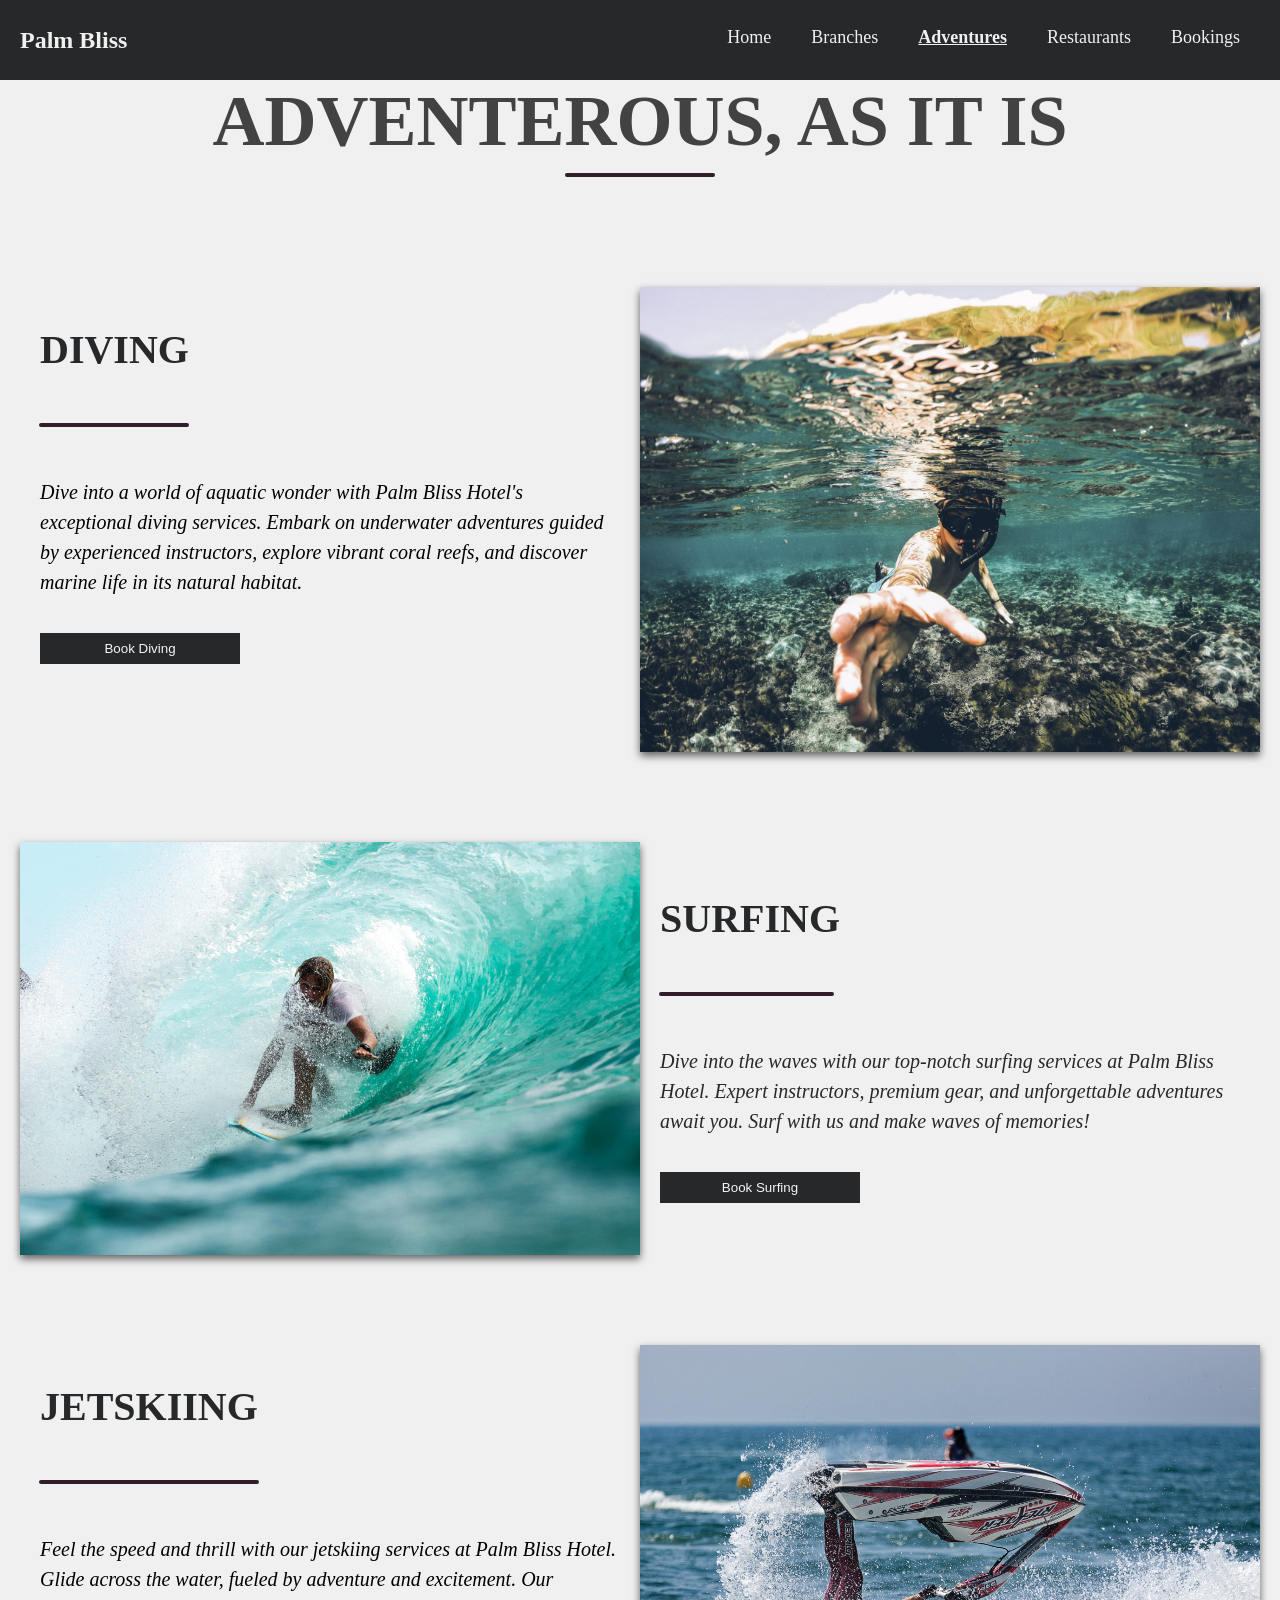
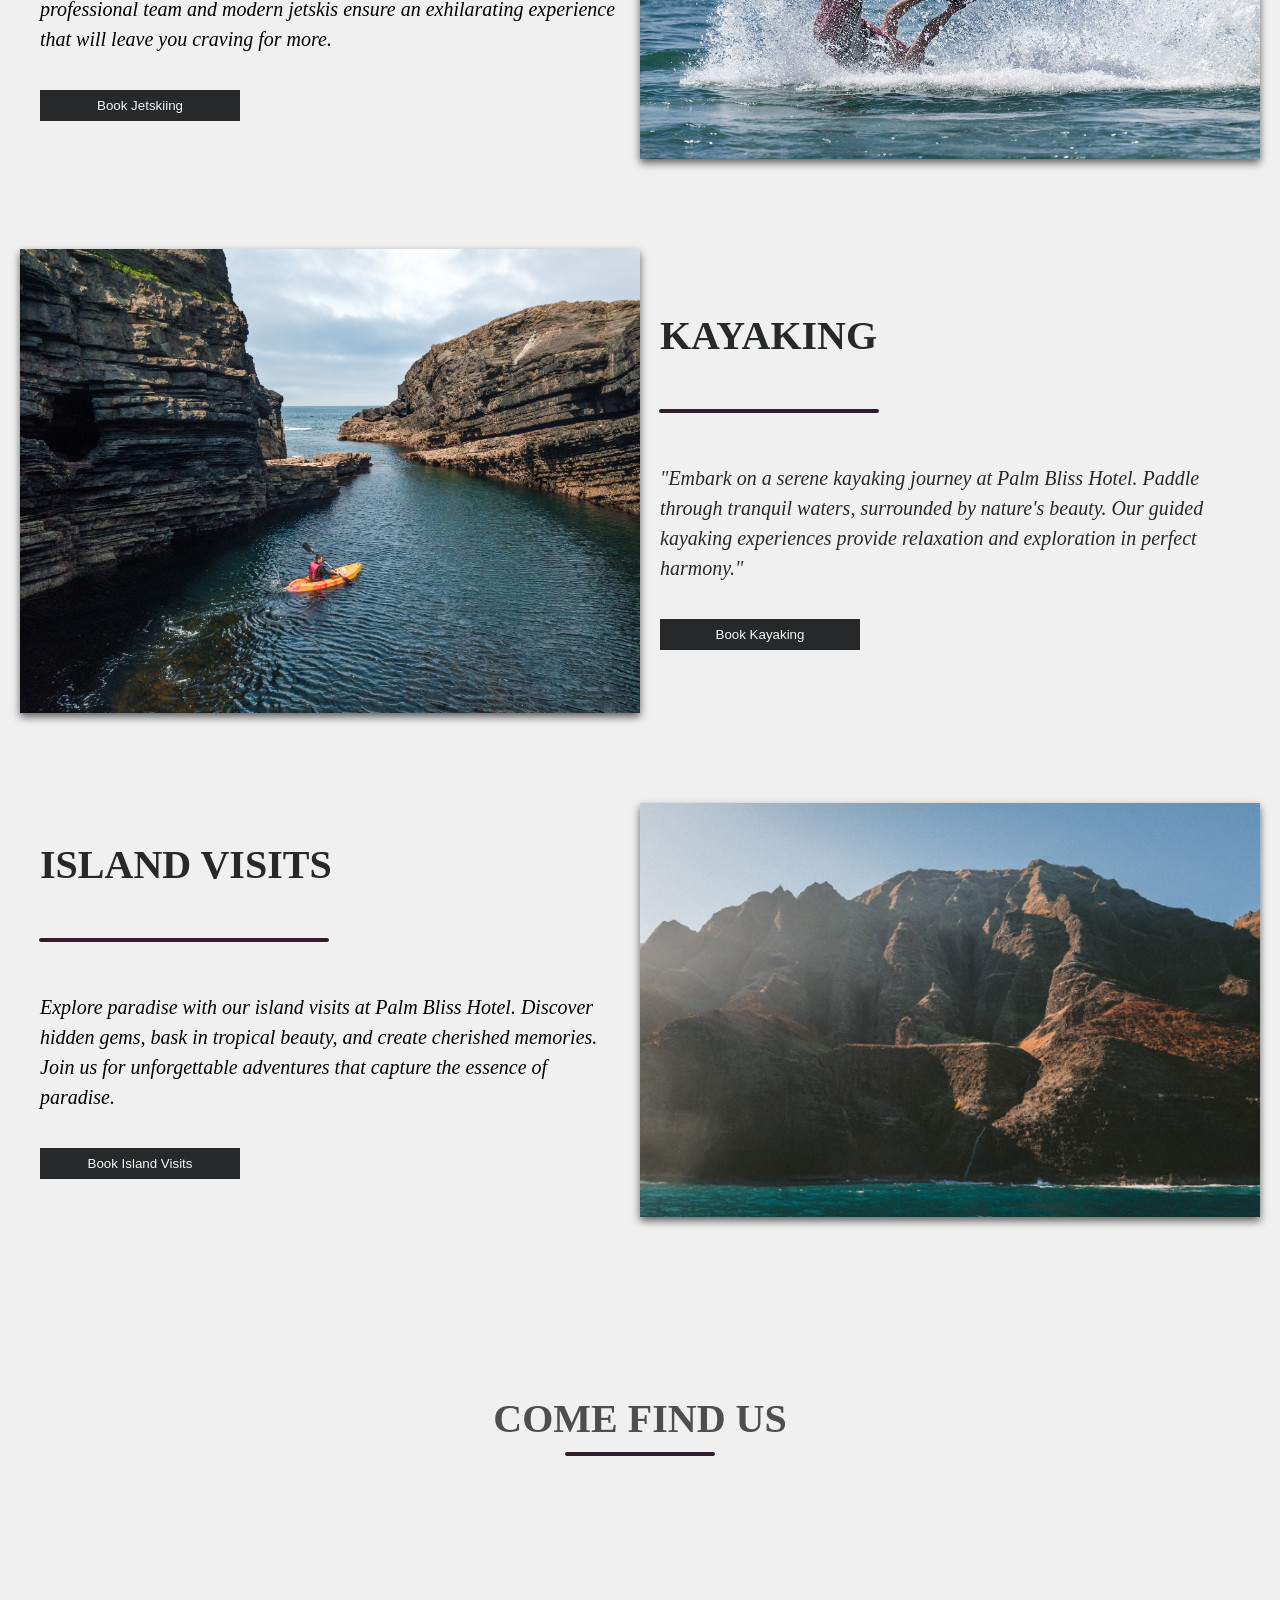
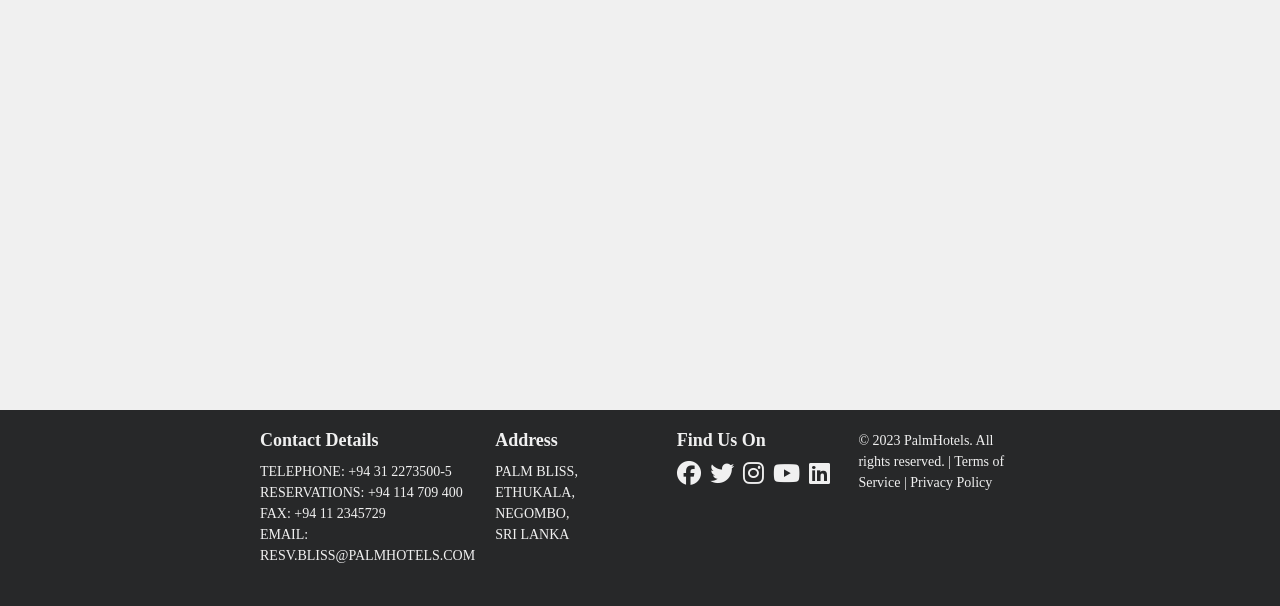
<file: Adventures.html>
<!DOCTYPE html>
<html lang="en-us">
    <title>Adventures</title>
        <head>
            <meta charset="UTF-8">
            <meta http-equiv="X-UA-Compatible" content="IE=edge">
            <meta name="viewport" content="width=device-width,initial-scale=1">
            <meta name="description" content="Beach side hotel website,Homepage">
            <link rel="stylesheet" href="https://cdnjs.cloudflare.com/ajax/libs/font-awesome/6.4.2/css/all.min.css" integrity="sha512-z3gLpd7yknf1YoNbCzqRKc4qyor8gaKU1qmn+CShxbuBusANI9QpRohGBreCFkKxLhei6S9CQXFEbbKuqLg0DA==" crossorigin="anonymous" referrerpolicy="no-referrer" />
            <link rel="stylesheet" href="styles1.css">
            <link rel="apple-touch-icon" sizes="180x180" href="FAVICON/apple-touch-icon.png">
            <link rel="icon" type="image/png" sizes="32x32" href="FAVICON/favicon-32x32.png">
            <link rel="icon" type="image/png" sizes="16x16" href="FAVICON/favicon-16x16.png">
            <link rel="manifest" href="FAVICON/site.webmanifest">
            <link rel="mask-icon" href="FAVICON/safari-pinned-tab.svg" color="#f5f5f5">
            <link rel="shortcut icon" href="FAVICON/favicon.ico">
            <meta name="msapplication-TileColor" content="#da532c">
            <meta name="msapplication-config" content="FAVICON/browserconfig.xml">
            <meta name="theme-color" content="#f5f5f5">
        </head>
        <body>
            <div class="menubar">
                <h1 class="logo">Palm Bliss</h1>
                <ul>
                    <li><a href="index.html">Home</a></li>
                    <li><a href="Branches.html">Branches</a></li>
                    <li class="active"><a href="Adventures.html">Adventures</a></li>
                    <li>
                        <a href="Restaurants.html">Restaurants</a>
                        <div class="dropdown-menu">
                            <ul>
                                <li><a href="Weddings.html">Weddings</a></li>
                                <li><a href="Conferences.html">Conferences</a></li>
                            </ul>
                        </div>
                    </li>                     
                    <li><a href="Bookings.html">Bookings</a></li>
                </ul>
            </div>
            <div class="title4">
            <h1>ADVENTEROUS, AS IT IS</h1>
            <div class="H7"></div>
        </div>
            <div class="content-container">
                <div class="text-container">
                    <h1>DIVING</h1>
                    <div class="H8"></div>
                    <p>Dive into a world of aquatic wonder with Palm Bliss Hotel's exceptional diving services. Embark on underwater adventures guided by experienced instructors, explore vibrant coral reefs, and discover marine life in its natural habitat.</p>
                    <br>
                    <br>
                    <a href="Bookings.html"><button type="button">Book Diving</button></a>
                </div>
                <img src="Images-Adventures/Diving.jpg" alt="Image Description">
            </div>
            <div class="content-container-right">
                <img src="Images-Adventures/Surfing.jpg" alt="Image Description">
                <div class="text-container-right">
                    <h1>SURFING</h1>
                    <div class="H9"></div>
                    <p>Dive into the waves with our top-notch surfing services at Palm Bliss Hotel. Expert instructors, premium gear, and unforgettable adventures await you. Surf with us and make waves of memories!</p>
                    <br>
                    <br>
                    <a href="Bookings.html"><button type="button">Book Surfing</button></a>
                </div>
            </div>
            <div class="content-container3">
                <div class="text-container3">
                    <h1>JETSKIING</h1>
                    <div class="H10"></div>
                    <p>Feel the speed and thrill with our jetskiing services at Palm Bliss Hotel. Glide across the water, fueled by adventure and excitement. Our professional team and modern jetskis ensure an exhilarating experience that will leave you craving for more.</p>
                    <br>
                    <br>
                    <a href="Bookings.html"><button type="button">Book Jetskiing</button></a>
                </div>
                <img src="Images-Adventures/Jetski.jpg" alt="Image Description">
            </div>
            <div class="content-container-right1">
                <img src="Images-Adventures/Kayaks.jpg" alt="Image Description">
                <div class="text-container-right1">
                    <h1>KAYAKING</h1>
                    <div class="H11"></div>
                    <p>"Embark on a serene kayaking journey at Palm Bliss Hotel. Paddle through tranquil waters, surrounded by nature's beauty. Our guided kayaking experiences provide relaxation and exploration in perfect harmony."</p>
                    <br>
                    <br>
                    <a href="Bookings.html"><button type="button">Book Kayaking</button></a>
                </div>
            </div>
            <div class="content-container4">
                <div class="text-container4">
                    <h1>ISLAND VISITS</h1>
                    <div class="H12"></div>
                    <p>Explore paradise with our island visits at Palm Bliss Hotel. Discover hidden gems, bask in tropical beauty, and create cherished memories. Join us for unforgettable adventures that capture the essence of paradise.</p>
                    <br>
                    <br>
                    <a href="Bookings.html"><button type="button">Book Island Visits</button></a>
                </div>
                <img src="Images-Adventures/Islands.jpg" alt="Image Description">
            </div>
            <br><br><br><br><br><br>
            <section class="come-find-us">
                <h1>COME FIND US</h1>
                <div class="H15"></div>
                <div class="google-map">
                    <iframe src="https://www.google.com/maps/embed?pb=!1m18!1m12!1m3!1d1011723.6879288922!2d80.03493827678682!3d7.890292587388798!2m3!1f0!2f0!3f0!3m2!1i1024!2i768!4f13.1!3m3!1m2!1s0x3ae2ee93b81bfe0f%3A0xed44bdcb739b0509!2sJetwing%20Beach!5e0!3m2!1sen!2slk!4v1692456454862!5m2!1sen!2slk" width="600" height="450" style="border:0;" allowfullscreen="" loading="lazy" referrerpolicy="no-referrer-when-downgrade"></iframe>
                </div>
            </section>
        <footer class="footer">
            <div class="footer-content">
                <div class="footer-row">
                    <div class="footer-column">
                        <h3>Contact Details</h3>
                        <p>TELEPHONE: +94 31 2273500-5<br>
                            RESERVATIONS: +94 114 709 400<br>
                            FAX: +94 11 2345729<br>
                            EMAIL: RESV.BLISS@PALMHOTELS.COM</p>
                    </div>
                    <div class="footer-column">
                        <h3>Address</h3>
                        <p>PALM BLISS,<br>
                           ETHUKALA,<br>
                           NEGOMBO,<br>
                           SRI LANKA</p>
                    </div>
                    <div class="footer-column">
                        <h3 class="social-media">Find Us On</h3>
                        <a href="#"><i class="fab fa-facebook"></i></a>
                        <a href="#"><i class="fab fa-twitter"></i></a>
                        <a href="#"><i class="fab fa-instagram"></i></a>
                        <a href="#"><i class="fab fa-youtube"></i></a>
                        <a href="#"><i class="fab fa-linkedin"></i></a>
                    </div>  
                    <div class="footer-column">
                        <p>&copy; 2023 PalmHotels. All rights reserved. | <a href="#">Terms of Service</a> | <a href="#">Privacy Policy</a></p>
                   </div> 
                </div>
            </div>
        </footer>
        </body>
</file>
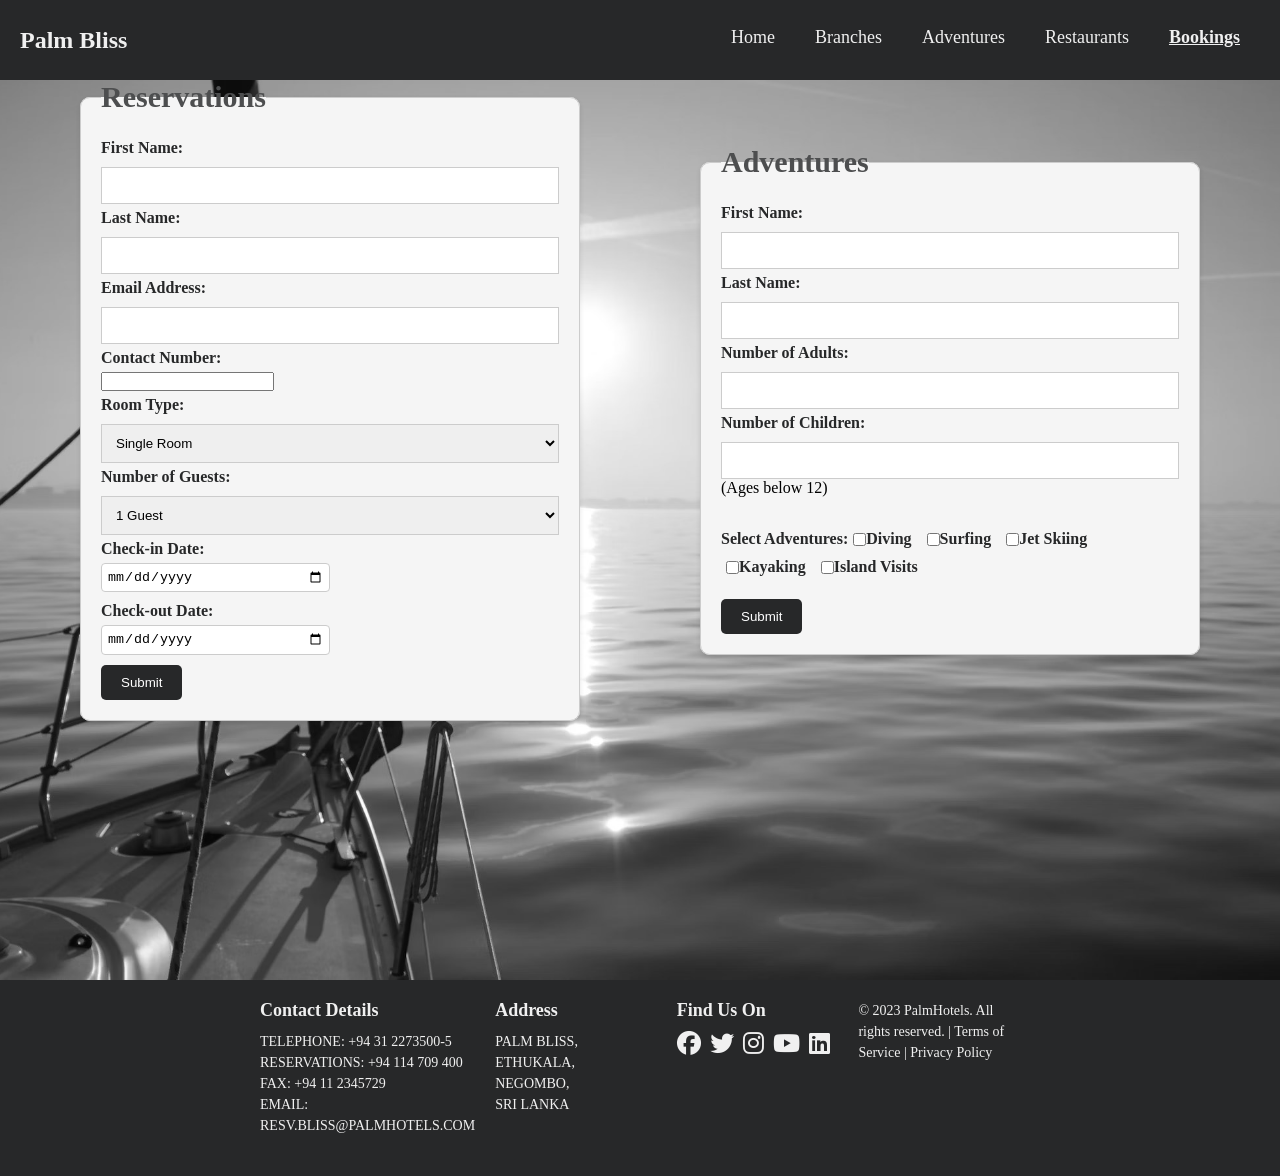
<file: Bookings.html>
<!DOCTYPE html>
<html lang="en-us">
    <title>Bookings</title>
        <head>
            <meta charset="UTF-8">
            <meta http-equiv="X-UA-Compatible" content="IE=edge">
            <meta name="viewport" content="width=device-width,initial-scale=1">
            <meta name="description" content="Beach side hotel website,Homepage">
            <link rel="stylesheet" href="https://cdnjs.cloudflare.com/ajax/libs/font-awesome/6.4.2/css/all.min.css" integrity="sha512-z3gLpd7yknf1YoNbCzqRKc4qyor8gaKU1qmn+CShxbuBusANI9QpRohGBreCFkKxLhei6S9CQXFEbbKuqLg0DA==" crossorigin="anonymous" referrerpolicy="no-referrer" />
            <link rel="stylesheet" href="styles1.css">
            <link rel="apple-touch-icon" sizes="180x180" href="FAVICON/apple-touch-icon.png">
            <link rel="icon" type="image/png" sizes="32x32" href="FAVICON/favicon-32x32.png">
            <link rel="icon" type="image/png" sizes="16x16" href="FAVICON/favicon-16x16.png">
            <link rel="manifest" href="FAVICON/site.webmanifest">
            <link rel="mask-icon" href="FAVICON/safari-pinned-tab.svg" color="#f5f5f5">
            <link rel="shortcut icon" href="FAVICON/favicon.ico">
            <meta name="msapplication-TileColor" content="#da532c">
            <meta name="msapplication-config" content="FAVICON/browserconfig.xml">
            <meta name="theme-color" content="#f5f5f5">
        </head>
        <body>
            <div class="menubar">
                <h1 class="logo">Palm Bliss</h1>
                <ul>
                    <li><a href="Hompage.html">Home</a></li>
                    <li><a href="Branches.html">Branches</a></li>
                    <li><a href="Adventures.html">Adventures</a></li>
                    <li>
                        <a href="Restaurants.html">Restaurants</a>
                        <div class="dropdown-menu">
                            <ul>
                                <li><a href="Weddings.html">Weddings</a></li>
                                <li><a href="Conferences.html">Conferences</a></li>
                            </ul>
                        </div>
                    </li>                     
                    <li class="active"><a href="Bookings.html">Bookings</a></li>
                </ul>
            </div>
            <div class="background-container1">
                <div class="background-image1"></div>
                <div class="content-container">
            <fieldset>
                <legend>Reservations</legend>
                <form>
                    <label for="firstName">First Name:</label>
                    <input type="text" id="firstName" name="firstName" required><br>
        
                    <label for="lastName">Last Name:</label>
                    <input type="text" id="lastName" name="lastName" required><br>
        
                    <label for="email">Email Address:</label>
                    <input type="email" id="email" name="email" required><br>
                    <label for="contacts">Contact Number:</label>
                    <input type="contacts" id="contacts" name="conacts" required><br>
                    <label for="roomType">Room Type:</label>
                    <select id="roomType" name="roomType">
                        <option value="single">Single Room</option>
                        <option value="double">Double Room</option>
                        <option value="suite">En-Suite</option>
                    </select><br>
                    <label for="numGuests">Number of Guests:</label>
                    <select id="numGuests" name="numGuests">
                        <option value="1">1 Guest</option>
                        <option value="2">2 Guests</option>
                        <option value="3">3 Guests</option>
                        <option value="4">4 Guests</option>
                        <option value="5">5 Guests</option>
                        <option value="6">6 Guests</option>
                        <option value="7">7 Guests</option>
                        <option value="8">8 Guests</option>
                        <option value="9">9 Guests</option>
                        <option value="10">10 Guests</option>
                        <option value="11">11 Guests</option>
                        <option value="12">12 Guests</option>
                        <option value="13">13 Guests</option>
                        <option value="14">14 Guests</option>
                        <option value="15">15 Guests</option>
                    </select><br>
                    <div class="date-container">
                        <div class="date-field">
                            <label for="checkin">Check-in Date:</label>
                            <input type="date" id="checkin" name="checkin" required>
                        </div>
                        <div class="date-field">
                            <label for="checkout">Check-out Date:</label>
                            <input type="date" id="checkout" name="checkout" required>
                        </div>
                    </div>                      
                    <input type="submit" value="Submit">
                </form>
            </fieldset>
            <fieldset>
                <legend>Adventures</legend>
                <form>
                    <label for="advFirstName">First Name:</label>
                    <input type="text" id="advFirstName" name="advFirstName" required><br>
            
                    <label for="advLastName">Last Name:</label>
                    <input type="text" id="advLastName" name="advLastName" required><br>
            
                    <label for="numAdults">Number of Adults:</label>
                    <input type="number" id="numAdults" name="numAdults" min="1" required><br>
            
                    <label for="numChildren">Number of Children:</label>
                    <input type="number" id="numChildren" name="numChildren" min="0" required>
                    <span>(Ages below 12)</span><br><br>
                    <div class="adventures-options">
                        <label>Select Adventures:</label>
                        <div class="adventure-option">
                            <input type="checkbox" id="diving" name="adventures" value="diving">
                            <label for="diving">Diving</label>
                        </div>
                        <div class="adventure-option">
                            <input type="checkbox" id="surfing" name="adventures" value="surfing">
                            <label for="surfing">Surfing</label>
                        </div>
                        <div class="adventure-option">
                            <input type="checkbox" id="jetskiing" name="adventures" value="jetskiing">
                            <label for="jetskiing">Jet Skiing</label>
                        </div>
                        <div class="adventure-option">
                            <input type="checkbox" id="kayaking" name="adventures" value="kayaking">
                            <label for="kayaking">Kayaking</label>
                        </div>
                        <div class="adventure-option">
                           <input type="checkbox" id="islandVisits" name="adventures" value="islandVisits">
                            <label for="islandVisits">Island Visits</label>
                        </div>
                    </div>
                    <br>
            
                    <input type="submit" value="Submit">
                </form>
            </fieldset>
            </div>
            </div>
            <footer class="footer">
                <div class="footer-content">
                    <div class="footer-row">
                        <div class="footer-column">
                            <h3>Contact Details</h3>
                            <p>TELEPHONE: +94 31 2273500-5<br>
                                RESERVATIONS: +94 114 709 400<br>
                                FAX: +94 11 2345729<br>
                                EMAIL: RESV.BLISS@PALMHOTELS.COM</p>
                        </div>
                        <div class="footer-column">
                            <h3>Address</h3>
                            <p>PALM BLISS,<br>
                               ETHUKALA,<br>
                               NEGOMBO,<br>
                               SRI LANKA</p>
                        </div>
                        <div class="footer-column">
                            <h3 class="social-media">Find Us On</h3>
                            <a href="#"><i class="fab fa-facebook"></i></a>
                            <a href="#"><i class="fab fa-twitter"></i></a>
                            <a href="#"><i class="fab fa-instagram"></i></a>
                            <a href="#"><i class="fab fa-youtube"></i></a>
                            <a href="#"><i class="fab fa-linkedin"></i></a>
                        </div>  
                        <div class="footer-column">
                            <p>&copy; 2023 PalmHotels. All rights reserved. | <a href="#">Terms of Service</a> | <a href="#">Privacy Policy</a></p>
                       </div> 
                    </div>
                </div>
            </footer> 
            </body>
            </html>
</file>
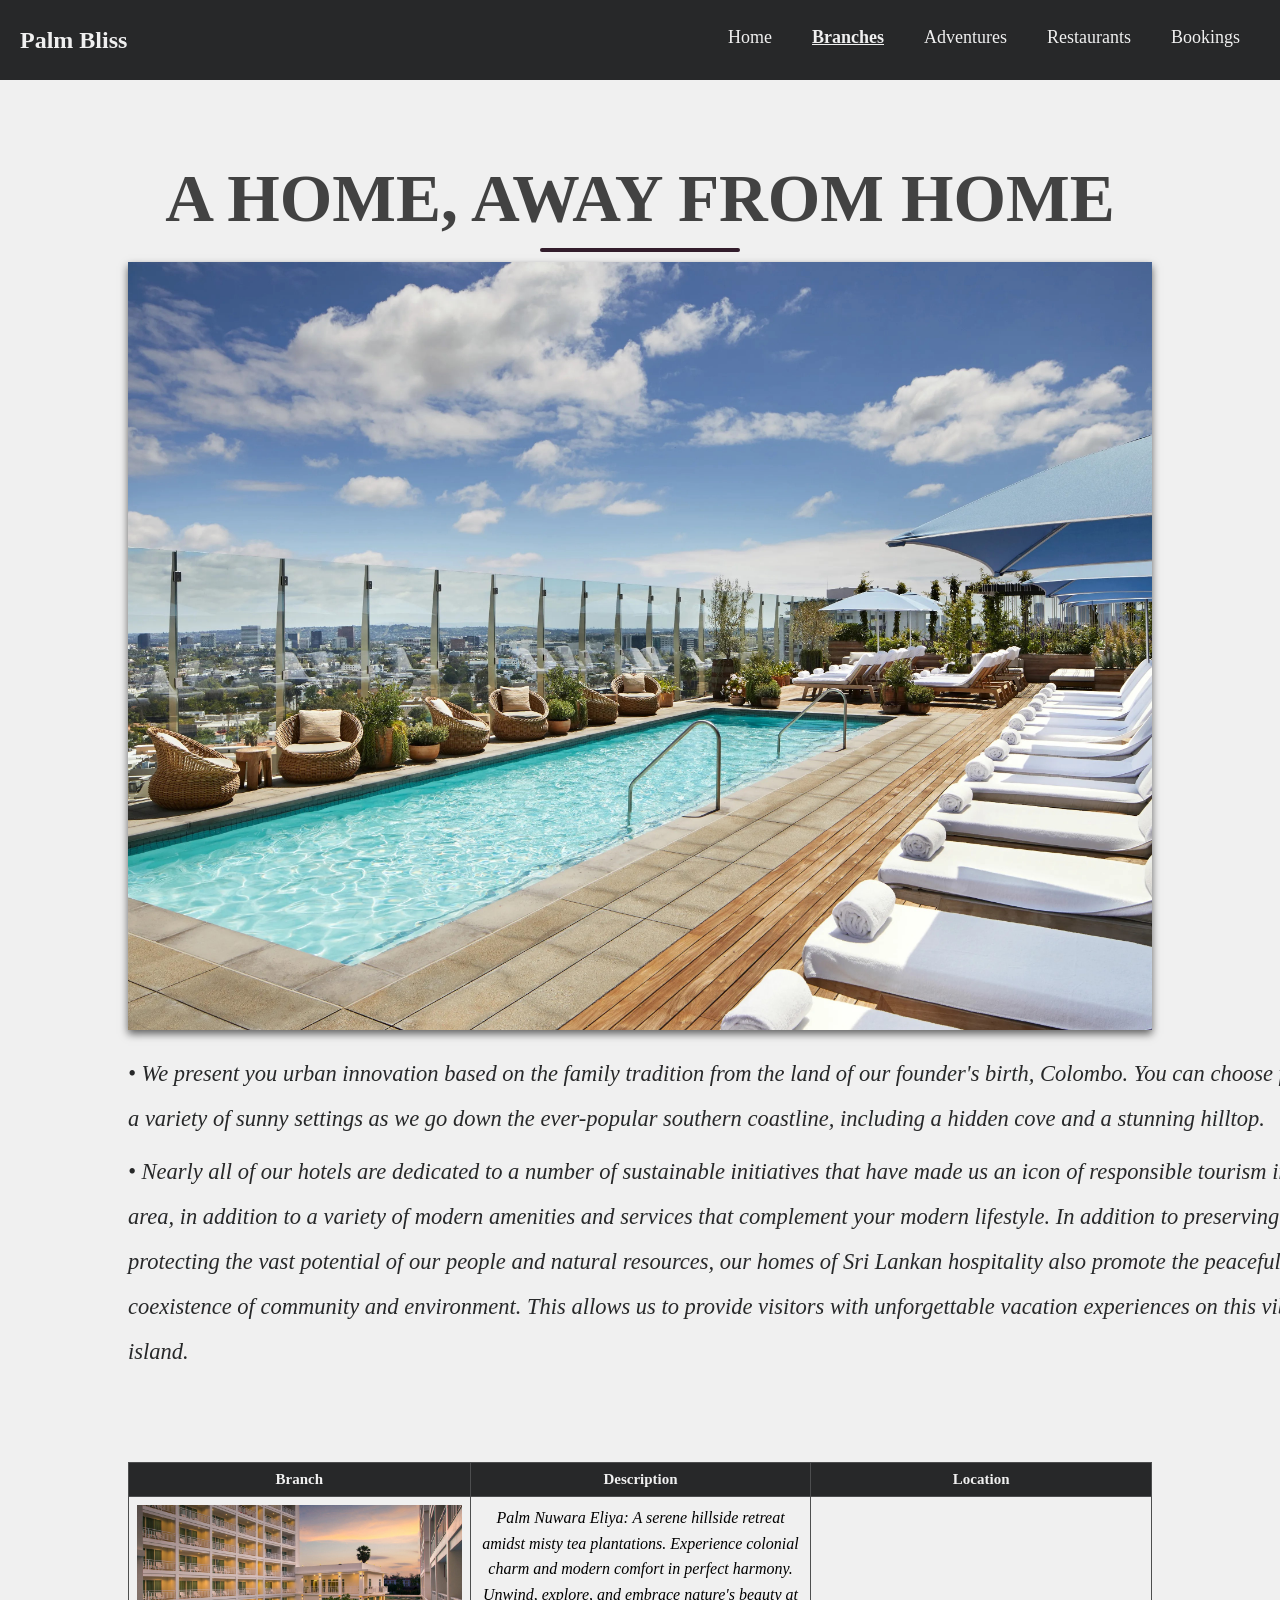
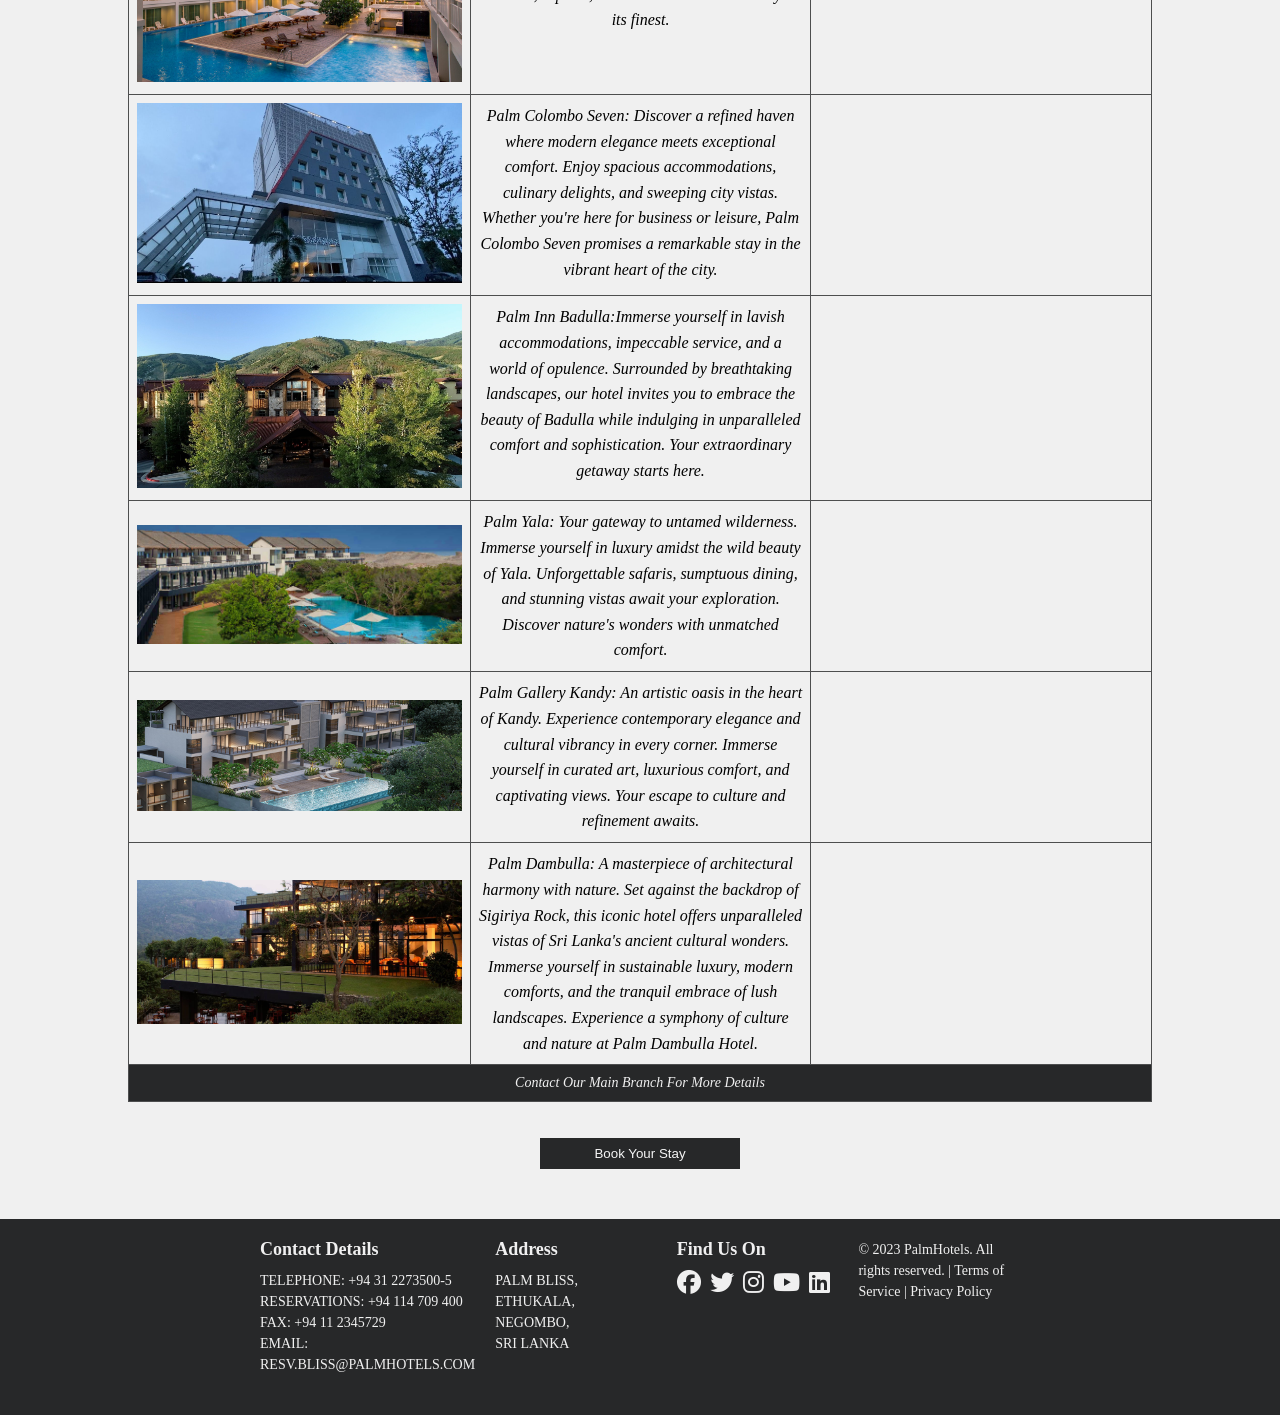
<file: Branches.html>
<!DOCTYPE html>
<html lang="en-us">
    <title>Branches</title>
        <head>
            <meta charset="UTF-8">
            <meta http-equiv="X-UA-Compatible" content="IE=edge">
            <meta name="viewport" content="width=device-width,initial-scale=1">
            <meta name="description" content="Beach side hotel website,Homepage">
            <link rel="stylesheet" href="https://cdnjs.cloudflare.com/ajax/libs/font-awesome/6.4.2/css/all.min.css" integrity="sha512-z3gLpd7yknf1YoNbCzqRKc4qyor8gaKU1qmn+CShxbuBusANI9QpRohGBreCFkKxLhei6S9CQXFEbbKuqLg0DA==" crossorigin="anonymous" referrerpolicy="no-referrer" />
            <link rel="stylesheet" href="styles1.css">
            <link rel="apple-touch-icon" sizes="180x180" href="FAVICON/apple-touch-icon.png">
            <link rel="icon" type="image/png" sizes="32x32" href="FAVICON/favicon-32x32.png">
            <link rel="icon" type="image/png" sizes="16x16" href="FAVICON/favicon-16x16.png">
            <link rel="manifest" href="FAVICON/site.webmanifest">
            <link rel="mask-icon" href="FAVICON/safari-pinned-tab.svg" color="#f5f5f5">
            <link rel="shortcut icon" href="FAVICON/favicon.ico">
            <meta name="msapplication-TileColor" content="#da532c">
            <meta name="msapplication-config" content="FAVICON/browserconfig.xml">
            <meta name="theme-color" content="#f5f5f5">
        </head>
        <body class="branches-page"></body> 
        <div class="menubar">
            <h1 class="logo">Palm Bliss</h1>
            <ul>
                <li><a href="index.html">Home</a></li>
                <li class="active"><a href="Branches.html">Branches</a></li>
                <li><a href="Adventures.html">Adventures</a></li>
                <li>
                    <a href="Restaurants.html">Restaurants</a>
                    <div class="dropdown-menu">
                        <ul>
                            <li><a href="Weddings.html">Weddings</a></li>
                            <li><a href="Conferences.html">Conferences</a></li>
                        </ul>
                    </div>
                </li>                     
                <li><a href="Bookings.html">Bookings</a></li>
            </ul>
        </div> 
            <section class="introduction">
                <div class="title3">
                    <h1>A HOME, AWAY FROM HOME</h1>
                    <div class="H5"></div>
                </div>
                <div class="image-container">
                    <img class="image1" src="Images-Branches/Mainimage.jpg" alt="">
                    <div class="image-text">
                        <ul>
                    <li><p>&#x2022; We present you urban innovation based on the family tradition from the land of our founder's birth, Colombo. You can choose from a variety of sunny settings as we go down the ever-popular southern coastline, including a hidden cove and a stunning hilltop.</p></li>
                    <li><p>&#x2022; Nearly all of our hotels are dedicated to a number of sustainable initiatives that have made us an icon of responsible tourism in the area, in addition to a variety of modern amenities and services that complement your modern lifestyle. In addition to preserving and protecting the vast potential of our people and natural resources, our homes of Sri Lankan hospitality also promote the peaceful coexistence of community and environment. This allows us to provide visitors with unforgettable vacation experiences on this vibrant island.</p></li>
                    </ul>
                </div>
                </div>
                </section>
                <table class="branch-table">
                    <tr>
                        <th>Branch</th>
                        <th>Description</th>
                        <th>Location</th>
                    </tr>
                    <tr>
                        <td class="Branch-column"><img src="Images-Branches/Nuwaraeliya.jpg" alt="Branch 1"></td>
                        <td class="description-column">Palm Nuwara Eliya: A serene hillside retreat amidst misty tea plantations. Experience colonial charm and modern comfort in perfect harmony. Unwind, explore, and embrace nature's beauty at its finest.</td>
                        <td class="location-column"><iframe src="https://www.google.com/maps/embed?pb=!1m18!1m12!1m3!1d506980.3676399091!2d79.2604740890625!3d6.9163936999999995!2m3!1f0!2f0!3f0!3m2!1i1024!2i768!4f13.1!3m3!1m2!1s0x3ae381b5749ff329%3A0xd9fda33ad01203aa!2sJetwing%20St.%20Andrews!5e0!3m2!1sen!2slk!4v1692376475911!5m2!1sen!2slk" width="600" height="450" style="border:0;" allowfullscreen="" loading="lazy" referrerpolicy="no-referrer-when-downgrade"></iframe></td>
                    </tr>
                    <tr>
                        <td class="Branch-column"><img src="Images-Branches/Colombo.jpg" alt="Branch 2"></td>
                        <td class="description-column">Palm Colombo Seven: Discover a refined haven where modern elegance meets exceptional comfort. Enjoy spacious accommodations, culinary delights, and sweeping city vistas. Whether you're here for business or leisure, Palm Colombo Seven promises a remarkable stay in the vibrant heart of the city.</td>
                        <td class="location-column"><iframe src="https://www.google.com/maps/embed?pb=!1m18!1m12!1m3!1d506945.74065095006!2d79.98737364680629!3d6.948579776392003!2m3!1f0!2f0!3f0!3m2!1i1024!2i768!4f13.1!3m3!1m2!1s0x3ae2597469f068fb%3A0x43b14316f67e3c8a!2sJetwing%20Colombo%20Seven!5e0!3m2!1sen!2slk!4v1692376411791!5m2!1sen!2slk" width="600" height="450" style="border:0;" allowfullscreen="" loading="lazy" referrerpolicy="no-referrer-when-downgrade"></iframe></td>
                    </tr>
                    <tr>
                        <td class="Branch-column"><img src="Images-Branches/Badulla.jpeg" alt="Branch 3"></td>
                        <td class="description-column">Palm Inn Badulla:Immerse yourself in lavish accommodations, impeccable service, and a world of opulence. Surrounded by breathtaking landscapes, our hotel invites you to embrace the beauty of Badulla while indulging in unparalleled comfort and sophistication. Your extraordinary getaway starts here.</td>
                        <td class="location-column"><iframe src="https://www.google.com/maps/embed?pb=!1m18!1m12!1m3!1d925220.4741577128!2d80.13758580644284!3d7.199587089377282!2m3!1f0!2f0!3f0!3m2!1i1024!2i768!4f13.1!3m3!1m2!1s0x3ae46962699b8a7f%3A0x321bb6a8838f62bb!2sJetwing%20Kaduruketha!5e0!3m2!1sen!2slk!4v1692377531044!5m2!1sen!2slk" width="600" height="450" style="border:0;" allowfullscreen="" loading="lazy" referrerpolicy="no-referrer-when-downgrade"></iframe></td>
                    </tr>
                    <tr>
                        <td class="Branch-column"><img src="Images-Branches/Yala.jpg" alt="Branch 4"></td>
                        <td class="description-column">Palm Yala: Your gateway to untamed wilderness. Immerse yourself in luxury amidst the wild beauty of Yala. Unforgettable safaris, sumptuous dining, and stunning vistas await your exploration. Discover nature's wonders with unmatched comfort.</td>
                        <td class="location-column"><iframe src="https://www.google.com/maps/embed?pb=!1m18!1m12!1m3!1d3966.0993245197833!2d81.39319697456611!3d6.2506417262748855!2m3!1f0!2f0!3f0!3m2!1i1024!2i768!4f13.1!3m3!1m2!1s0x3ae68477e6d79f69%3A0x9124ee613ef930c4!2sJetwing%20Yala!5e0!3m2!1sen!2slk!4v1692377573061!5m2!1sen!2slk" width="600" height="450" style="border:0;" allowfullscreen="" loading="lazy" referrerpolicy="no-referrer-when-downgrade"></iframe></td>
                    </tr>
                    <tr>
                        <td class="Branch-column"><img src="Images-Branches/Kandy.jpg" alt="Branch 5"></td>
                        <td class="description-column">Palm Gallery Kandy: An artistic oasis in the heart of Kandy. Experience contemporary elegance and cultural vibrancy in every corner. Immerse yourself in curated art, luxurious comfort, and captivating views. Your escape to culture and refinement awaits.</td>
                        <td class="location-column"><iframe src="https://www.google.com/maps/embed?pb=!1m18!1m12!1m3!1d3957.7758861338098!2d80.70704627457188!3d7.266326414086545!2m3!1f0!2f0!3f0!3m2!1i1024!2i768!4f13.1!3m3!1m2!1s0x3ae3670709e8624f%3A0xbfb0a100b2434291!2sJetwing%20Kandy%20Gallery!5e0!3m2!1sen!2slk!4v1692377610241!5m2!1sen!2slk" width="600" height="450" style="border:0;" allowfullscreen="" loading="lazy" referrerpolicy="no-referrer-when-downgrade"></iframe></td>
                    </tr>
                    <tr>
                        <td class="Branch-column"><img src="Images-Branches/Kandalama.jpg" alt="Branch 6"></td>
                        <td class="description-column">Palm Dambulla: A masterpiece of architectural harmony with nature. Set against the backdrop of Sigiriya Rock, this iconic hotel offers unparalleled vistas of Sri Lanka's ancient cultural wonders. Immerse yourself in sustainable luxury, modern comforts, and the tranquil embrace of lush landscapes. Experience a symphony of culture and nature at Palm Dambulla Hotel.</td>
                        <td class="location-column"><iframe src="https://www.google.com/maps/embed?pb=!1m18!1m12!1m3!1d63232.87240590644!2d80.6532446453144!3d7.889364706849888!2m3!1f0!2f0!3f0!3m2!1i1024!2i768!4f13.1!3m3!1m2!1s0x3afca5eed763401b%3A0x52e38a926b2db14a!2sHeritance%20Kandalama!5e0!3m2!1sen!2slk!4v1692377640289!5m2!1sen!2slk" width="600" height="450" style="border:0;" allowfullscreen="" loading="lazy" referrerpolicy="no-referrer-when-downgrade"></iframe></td>
                    </tr>
                    <tfoot>
                        <tr>
                            <td colspan="3">Contact Our Main Branch For More Details</td>
                        </tr>
                    </tfoot>
                </table>
                <br><br>
                <div align="center">
                    <a href="Bookings.html"><button type="button">Book Your Stay</button></a>
                </div>

                    <footer class="footer">
                        <div class="footer-content">
                            <div class="footer-row">
                                <div class="footer-column">
                                    <h3>Contact Details</h3>
                                    <p>TELEPHONE: +94 31 2273500-5<br>
                                        RESERVATIONS: +94 114 709 400<br>
                                        FAX: +94 11 2345729<br>
                                        EMAIL: RESV.BLISS@PALMHOTELS.COM</p>
                                </div>
                                <div class="footer-column">
                                    <h3>Address</h3>
                                    <p>PALM BLISS,<br>
                                       ETHUKALA,<br>
                                       NEGOMBO,<br>
                                       SRI LANKA</p>
                                </div>
                                <div class="footer-column">
                                    <h3 class="social-media">Find Us On</h3>
                                    <a href="#"><i class="fab fa-facebook"></i></a>
                                    <a href="#"><i class="fab fa-twitter"></i></a>
                                    <a href="#"><i class="fab fa-instagram"></i></a>
                                    <a href="#"><i class="fab fa-youtube"></i></a>
                                    <a href="#"><i class="fab fa-linkedin"></i></a>
                                </div>  
                                <div class="footer-column">
                                    <p>&copy; 2023 PalmHotels. All rights reserved. | <a href="#">Terms of Service</a> | <a href="#">Privacy Policy</a></p>
                               </div> 
                            </div>
                        </div>
                    </footer>                
</body>
</html>
</file>
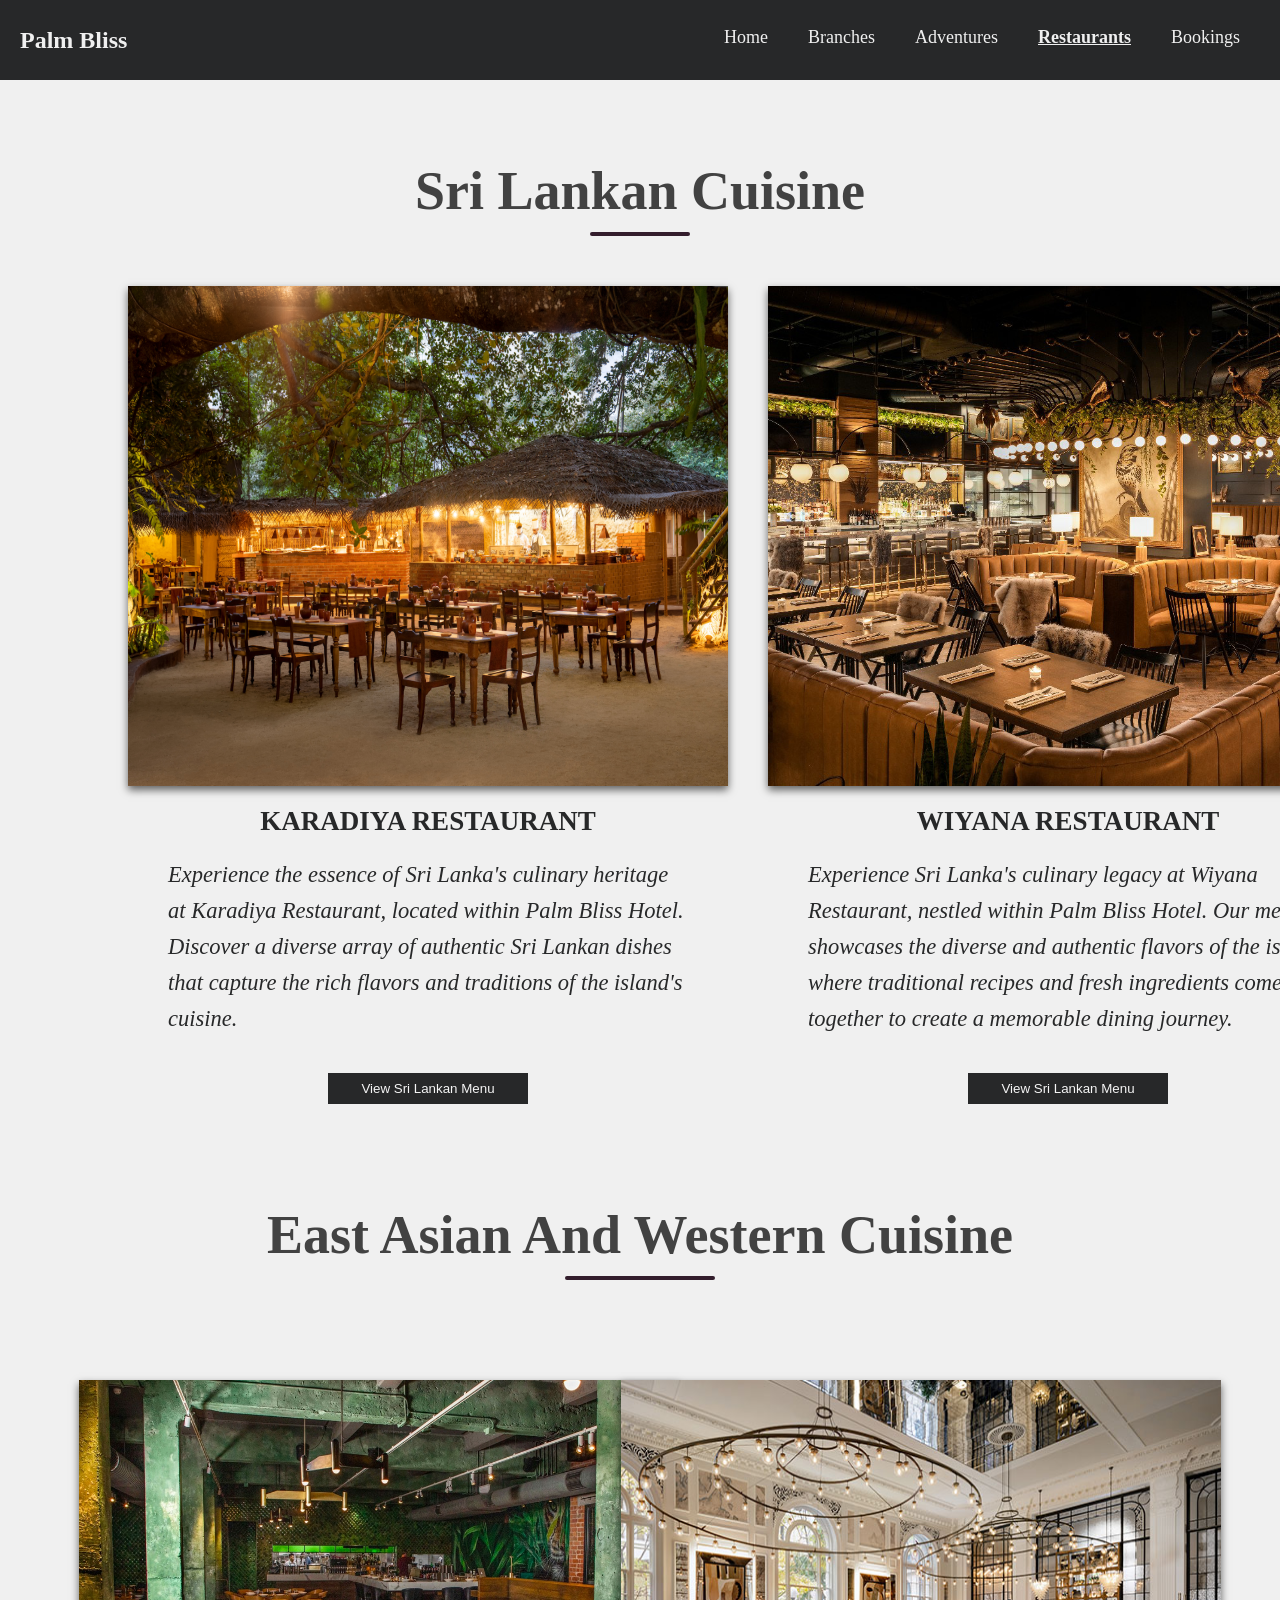
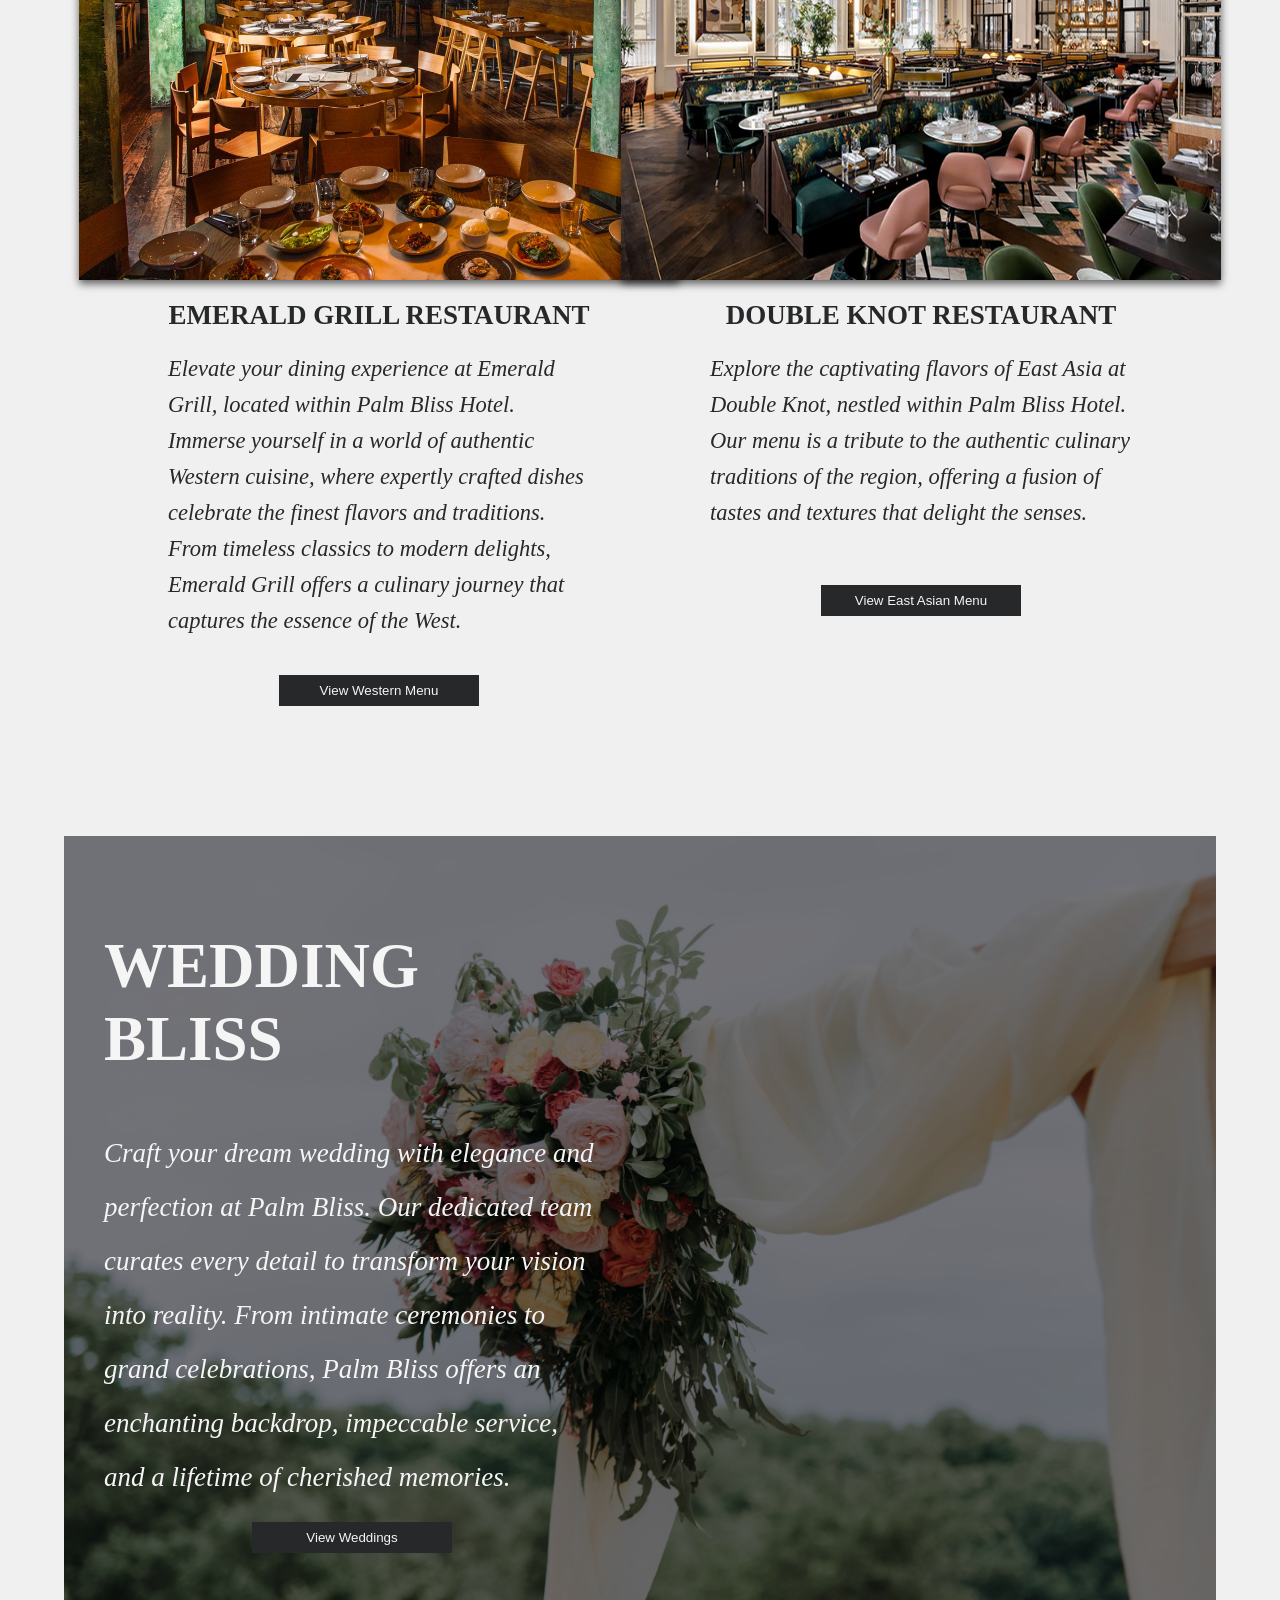
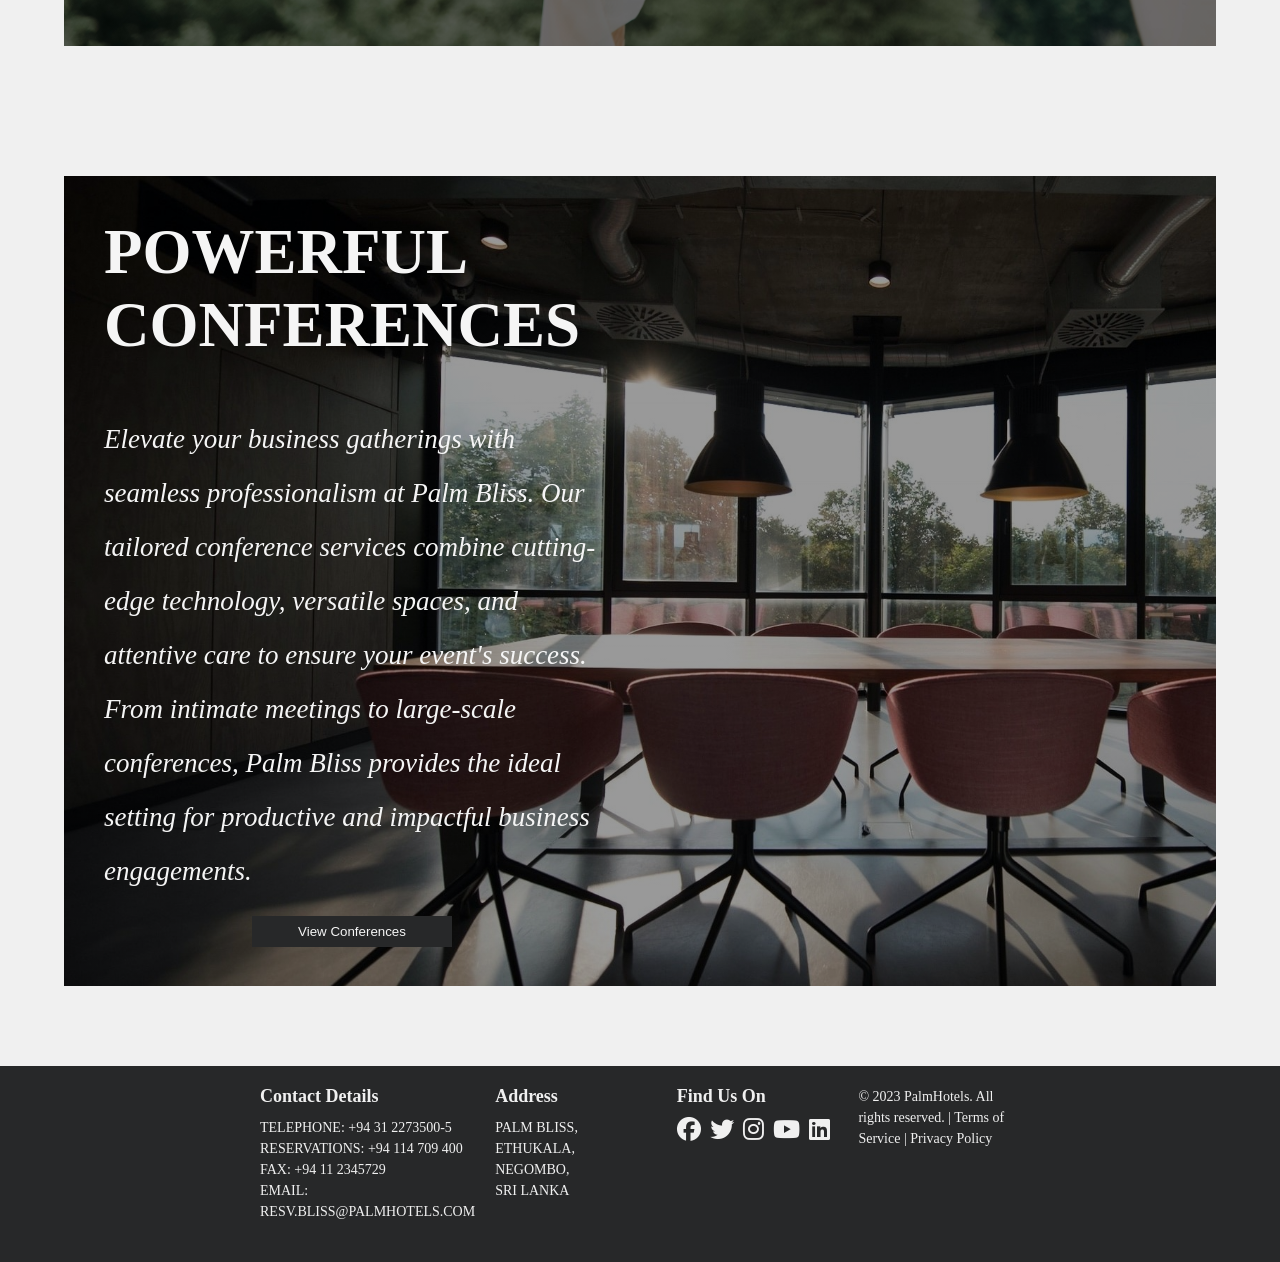
<file: Restaurants.html>
<!DOCTYPE html>
<html lang="en-us">
    <title>Restaurants</title>
        <head>
            <meta charset="UTF-8">
            <meta http-equiv="X-UA-Compatible" content="IE=edge">
            <meta name="viewport" content="width=device-width,initial-scale=1">
            <meta name="description" content="Beach side hotel website,Homepage">
            <link rel="stylesheet" href="https://cdnjs.cloudflare.com/ajax/libs/font-awesome/6.4.2/css/all.min.css" integrity="sha512-z3gLpd7yknf1YoNbCzqRKc4qyor8gaKU1qmn+CShxbuBusANI9QpRohGBreCFkKxLhei6S9CQXFEbbKuqLg0DA==" crossorigin="anonymous" referrerpolicy="no-referrer" />
            <link rel="stylesheet" href="styles1.css">
            <link rel="apple-touch-icon" sizes="180x180" href="FAVICON/apple-touch-icon.png">
            <link rel="icon" type="image/png" sizes="32x32" href="FAVICON/favicon-32x32.png">
            <link rel="icon" type="image/png" sizes="16x16" href="FAVICON/favicon-16x16.png">
            <link rel="manifest" href="FAVICON/site.webmanifest">
            <link rel="mask-icon" href="FAVICON/safari-pinned-tab.svg" color="#f5f5f5">
            <link rel="shortcut icon" href="FAVICON/favicon.ico">
            <meta name="msapplication-TileColor" content="#da532c">
            <meta name="msapplication-config" content="FAVICON/browserconfig.xml">
            <meta name="theme-color" content="#f5f5f5">
        </head>
        <body>
            <div class="menubar">
                <h1 class="logo">Palm Bliss</h1>
                <ul>
                    <li><a href="index.html">Home</a></li>
                    <li><a href="Branches.html">Branches</a></li>
                    <li><a href="Adventures.html">Adventures</a></li>
                    <li class="active">
                        <a href="Restaurants.html">Restaurants</i></a>
                        <div class="dropdown-menu">
                            <ul>
                                <li><a href="Weddings.html" class="inactive">Weddings</a></li>
                                <li><a href="Conferences.html" class="inactive">Conferences</a></li>
                            </ul>
                        </div>
                    </li>                     
                    <li><a href="Bookings.html">Bookings</a></li>
                </ul>
            </div>
            <section class="Restaurants1">
                <div class="title5">
                    <h1>Sri Lankan Cuisine</h1>
                    <div class="H13"></div>
                </div>
                <div class="row4">
                    <div class="col4">
                        <img src="Images-Restaurants/SL1.jpeg"/>
                        <h4 class="Cuisine1">KARADIYA RESTAURANT</h4>
                        <P class="Cuisine-info1">Experience the essence of Sri Lanka's culinary heritage at Karadiya Restaurant, located within Palm Bliss Hotel. Discover a diverse array of authentic Sri Lankan dishes that capture the rich flavors and traditions of the island's cuisine.</P>
                        <br>
                        <br>
                        <a href="https://fireplate.lk/menu.html"><button type="button" class="cuisine-button1">View Sri Lankan Menu</button></a>
                    </div>
                    <div class="col4">
                        <img src="Images-Restaurants/SL2.jpeg"/>
                        <h4 class="Cuisine1">WIYANA RESTAURANT</h4>
                        <P class="Cuisine-info1">Experience Sri Lanka's culinary legacy at Wiyana Restaurant, nestled within Palm Bliss Hotel. Our menu showcases the diverse and authentic flavors of the island, where traditional recipes and fresh ingredients come together to create a memorable dining journey.</P>
                        <br>
                        <br>
                        <a href="https://fireplate.lk/menu.html"><button type="button" class="cuisine-button1">View Sri Lankan Menu</button></a>
                    </div>
                </div>
            </section>
            <section class="Restaurants2">
                <div class="title6">
                    <h1>East Asian And Western Cuisine</h1>
                    <div class="H14"></div>
                </div>
                <div class="row5">
                    <div class="col5">
                        <img src="Images-Restaurants/EA1.jpg"/>
                        <h4 class="Cuisine2">EMERALD GRILL RESTAURANT</h4>
                        <P class="Cuisine-info2">Elevate your dining experience at Emerald Grill, located within Palm Bliss Hotel. Immerse yourself in a world of authentic Western cuisine, where expertly crafted dishes celebrate the finest flavors and traditions. From timeless classics to modern delights, Emerald Grill offers a culinary journey that captures the essence of the West.</P>
                        <br>
                        <br>
                        <a href="https://americanalasvegas.com/las-vegas-americana-restaurant-food-menu"><button type="button" class="cuisine-button2">View Western Menu</button></a>
                    </div>
                    <div class="col5">
                        <img src="Images-Restaurants/W1.jpg"/>
                        <h4 class="Cuisine2">DOUBLE KNOT RESTAURANT</h4>
                        <P class="Cuisine-info2">Explore the captivating flavors of East Asia at Double Knot, nestled within Palm Bliss Hotel. Our menu is a tribute to the authentic culinary traditions of the region, offering a fusion of tastes and textures that delight the senses.</P>
                        <br>
                        <br>
                        <br>
                        <a href="https://www.chinesedragoncafe.com/meal.html"><button type="button" class="cuisine-button2">View East Asian Menu</button></a>
                    </div>
                </div>
            </section>
            <div class="container2">
            <section class="Ocations2">
                <div class="Ocations-content2">
                <h1>WEDDING BLISS</h1>
                <p class="Bliss">Craft your dream wedding with elegance and perfection at Palm Bliss. Our dedicated team curates every detail to transform your vision into reality. From intimate ceremonies to grand celebrations, Palm Bliss offers an enchanting backdrop, impeccable service, and a lifetime of cherished memories.</p>
                <br>
                    <a href="Weddings.html"><button type="button">View Weddings</button></a>
                </section>
            </div>
            <div class="container3">
                <section class="Ocations3">
                    <div class="Ocations-content3">
                    <h1>POWERFUL CONFERENCES</h1>
                    <p>Elevate your business gatherings with seamless professionalism at Palm Bliss. Our tailored conference services combine cutting-edge technology, versatile spaces, and attentive care to ensure your event's success. From intimate meetings to large-scale conferences, Palm Bliss provides the ideal setting for productive and impactful business engagements.</p>
                    <br>
                        <a href="Conferences.html"><button type="button">View Conferences</button></a>
                    </section>
                    </div>
                    <footer class="footer">
                        <div class="footer-content">
                            <div class="footer-row">
                                <div class="footer-column">
                                    <h3>Contact Details</h3>
                                    <p>TELEPHONE: +94 31 2273500-5<br>
                                        RESERVATIONS: +94 114 709 400<br>
                                        FAX: +94 11 2345729<br>
                                        EMAIL: RESV.BLISS@PALMHOTELS.COM</p>
                                </div>
                                <div class="footer-column">
                                    <h3>Address</h3>
                                    <p>PALM BLISS,<br>
                                       ETHUKALA,<br>
                                       NEGOMBO,<br>
                                       SRI LANKA</p>
                                </div>
                                <div class="footer-column">
                                    <h3 class="social-media">Find Us On</h3>
                                    <a href="#"><i class="fab fa-facebook"></i></a>
                                    <a href="#"><i class="fab fa-twitter"></i></a>
                                    <a href="#"><i class="fab fa-instagram"></i></a>
                                    <a href="#"><i class="fab fa-youtube"></i></a>
                                    <a href="#"><i class="fab fa-linkedin"></i></a>
                                </div>  
                                <div class="footer-column">
                                    <p>&copy; 2023 PalmHotels. All rights reserved. | <a href="#">Terms of Service</a> | <a href="#">Privacy Policy</a></p>
                               </div> 
                            </div>
                        </div>
                    </footer>
            </body>
</file>
<file: styles1.css>
/*Homepage styling begins*/
body{
    background-color:#c5c7c8;
    font-family:"Trirong", serif;
    margin:0;
    padding:0;
    box-sizing:border-box;
    width: 100%;
    height: 100%;
}
a{
    color:#F0F0F0;
    text-decoration:none;
}
ul{
    list-style:none;
    font-size:2.5vmin;
}
.active a{
    color:#1c1c1d;
    font-weight:bold;
    text-decoration:underline;
}
.dropdown{
    position:relative;
}
.dropdown:hover .dropdown-content{
    display:block;
}
.dropdown-content{
    display:none;
    position:absolute;
    min-width:160px;
    box-shadow:0px 8px 16px 0px rgba(0,0,0,0.6);
    z-index:1;
}
.dropdown-content li{
    padding:12px 16px;
}
.dropdown-content li a{
    color:#F0F0F0;
    text-decoration:none;
    display:block;
}
.dropdown-content li a:hover{
    background-color:#27282901;
}
.nav-links .dropdown > a {
    cursor: pointer;
    position: relative;
}

.nav-links .dropdown > a:after {
    content: "\25BE"; /* Unicode code for downward-pointing triangle */
    margin-left: 5px;
}
.navbar{
    position:absolute;
    top:0;
    left:0;
    display:flex;
    width:100%;
    justify-content:space-between;
    padding:20px;
    color:#F0F0F0;
    margin-left: -8px;
}
.nav-links{
    display:flex;
    align-items:center;;
    cursor: pointer;
}
.nav-links li{
    margin: 0 30px;
    flex-grow:1;
    width:calc(25%-.2em);
}
header{
    width:100vw;
    height:100vh;
    background-image:linear-gradient(rgba(0, 0, 0, 0.4),rgba(0, 0, 0, 0.4)),url('Images-Homepage/Cover1.jpg');
    background-position:bottom;
    background-size:cover;
    display:flex;
    align-items:center;
    justify-content:center;
}
.header-information{
    margin-bottom:150px;
    color:#F0F0F0;
    text-align:center;
}
.header-information h2{
    text-decoration: none;
    font-size:4vmin;
    color:#F0F0F0;
}
.H1{
    width:150px;
    height:4px;
    background:#331D2C;
    margin:10px auto;
    border-radius:5px;
}
.header-information h1{
    font-size:7vmin;
    margin-top:50px;
    margin-bottom:30px;
}
.ctn{
    padding:8px 15px;
    background:#272829;
    border-radius:30px;
    color:#F5F5F5;
}
button{/*Common button*/
    display:inline-block;
    background-color:#272829;
    border:none;
    padding:8px 15px;
    width:200px;
    color:#F5F5F5;
    text-align:center;
}
/*Welcome banner styling begins*/
section{
    width:80%;
    margin:80px auto;
}
.title{
    text-align:center;
    font-size:4vmin;
    color:rgba(12, 12, 12, 0.764);
}
.row{
    display:flex;
    align-items:center;
    width:100%;
    justify-content:space-between;
}
.row.col{
    display:flex;
    flex-direction:column;
    align-items:center;
}
.row.col img{
    width:80%;
}
.img-responsive {
    max-width:100%;
    height:auto;
}
/*Dining banner styling begins*/
.Dining{
    width:100%;
    height:100vh;
    background-image:linear-gradient(rgba(0, 0, 0, 0.3),rgba(0, 0, 0, 0.3)),url('Images-Homepage/Dining.jpg');
    background-size:cover;
    background-repeat:no-repeat;
    display:flex;
    align-items:center;
}
.Dining-content{
    width:50%;
    padding:40px;
    color:#F5F5F5;
    display:flex;
    align-items:center;
    flex-direction:column;
}
.Dining-content h1{
    font-size: 7vmin;
    margin-bottom:50px;
}
.Dining-content p{
    font-size:3vmin;
    font-style: italic;
    color:#F5F5F5;
    line-height:1.6;
}
.dining-button{
    display:inline-block;
    background-color:#272829;
    border:none;
    padding:8px 15px;
    width:200px;
    color:#F5F5F5;
    text-align:center;
}
/*Animation (Gallery) styling begins*/
.slideshow-container {
    position: relative;
    max-width: 100%;
    height: 100vh;
    overflow: hidden;
}
.H2{
    width:100px;
    height:4px;
    background:#331D2C;
    margin:10px auto;
    border-radius:5px;
}
.slide {
    position: absolute;
    width: 100%;
    height: 100%;
    background-size: cover;
    background-position: center;
    opacity: 0;
    animation: fadeAnimation 16s;
}
.slide:nth-child(1) {
    background-image: url('Images-Homepage/Poolarea.jpg');
    animation-delay: 0s; /*Defines when each slide starts its animation*/
    animation-duration: 16s; /* Total duration */
    opacity:1;/*to make sure that the picture will be fixed, after the animation ends*/
}

.slide:nth-child(2) {
    background-image: url('Images-Homepage/Restaurant.jpg');
    animation-delay: 4s; /* One-fourth of the total duration */
    animation-duration: 16s;
}

.slide:nth-child(3) {
    background-image: url('Images-Homepage/Outside.jpg');
    animation-delay: 8s; /* Half of the total duration */
    animation-duration: 16s;
}

.slide:nth-child(4) {
    background-image: url('Images-Homepage/Bedroom.jpg');
    animation-delay: 12s; /* Three-fourths of the total duration */
    animation-duration: 16s;
}
.galleria-button{
    display:inline-block;
    background-color:#272829;
    border:none;
    padding:8px 15px;
    width:200px;
    color:#F5F5F5;
    text-align:center;
}
@keyframes fadeAnimation {
    0%,/*start*/ 100%/*end*/ { /*Make the animation invisible*/
        opacity: 0;
    }
    25%, 75% { /*Make the animation visible*/
        opacity: 1;
    }
}
/*Unorederd and Ordered lists styling begins*/
.UL1 {
    font-style: italic;
    margin-top:30px;
    font-size:25px;
    color:#4d4e4f;
    margin-left: 20px;
    list-style-type: circle;
}
.spa-packages{
    font-size:24px;
}
.h3-underline {
    width: 100px;
    height: 2px;
    background: #331D2C;
    margin: 10px 0;
    border:none;
}
ol {
    font-style: italic;
    margin-top:20px;
    margin-bottom:30px;
    font-size:23px;
    font-style: italic;
    color: #272829;
    margin-left: 20px;
    margin-left: 30px; 
}
li {
    margin-bottom: 8px;
}
.Explore-Amenities{
    text-align:center;
    font-size:4vmin;
    color:rgba(12, 12, 12, 0.764);
    margin-bottom: 30px;
}
.title-underline {
    width: 250px;
    height: 4px;
    background: #331D2C;
    margin: 10px auto;
    border-radius:5px;
}
.container {
    display: flex;
    align-items: center;
    box-shadow: 0 0 10px rgba(0, 0, 0, 0.3);
    padding: 20px; 
    width: 1150px;
    margin: 0 auto;
}
.list-image {
    margin-top: 40px;
    width: 600px;
    height:400px;
    margin-left: 40px;
    transition: transform 0.3s;
}
/* Add a hover effect to the image */
.list-image:hover {
    transform: scale(1.1); /* Increase the image size on hover */
}
.small-button {
    display:inline-block;
    background-color:#272829;
    border:none;
    padding:8px 15px;
    width:200px;
    color:#F5F5F5;
    text-align:center;
}
/*Adventures section styling begins*/
.content-col{
    width:40%;   
}
.content-col h1{
    font-size: 7vmin;
    color:rgba(12, 12, 12, 0.764);
}
.image.col{
    width:60%;
    align-items:center;
}
.H3{
    width:175px;
    height:4px;
    background:#331D2C;
    margin:50px auto;
    border-radius:5px;
    margin-left:-1px;
}
.row1{
    display:flex;
    height:88%;
    align-items:center;
}
.img-diving {
    max-width:100%;
    height:auto;
}
.col1{
    flex-basis:50%;  
}
.adventures-button{
    display:inline-block;
    background-color:#272829;
    border:none;
    padding:8px 15px;
    width:200px;
    color:#F5F5F5;
    text-align:center;
}
/*Ocations banner styling begins*/
.Ocations{
    width:100%;
    height:100vh;
    background-image:linear-gradient(rgba(0, 0, 0, 0.3),rgba(0, 0, 0, 0.3)),url('Images-Homepage/Wedding1.jpg');
    background-size:cover;
    background-repeat:no-repeat;
    display:flex;
    align-items:center;
}
.Ocations-content{
    width:50%;
    padding:40px;
    color:#F5F5F5;
    display:flex;
    align-items:center;
    flex-direction:column;
}
.Ocations-content h1{
    font-size: 7vmin;
    margin-bottom:50px;
}
.Ocations-content p{
    line-height:1.6;
    font-size:3vmin;
    font-style: italic;
    color:#F5F5F5;
}
/*Branches section styling begins*/
.Branches h1{
    color:rgba(12, 12, 12, 0.764);
    font-size:7vmin;
}
.Branches p{
    color:#272829;
    font-size:2.5vmin;
    line-height:1.6;
}
.card{
    width:200px;
    height:230px;
    display:inline-block;
    padding:15px 25px;
    box-sizing:border-box;
    margin: 10px 15px;
    background-position:center;
    background-size:cover;
}
.H4{
    width:150px;
    height:4px;
    background:#331D2C;
    margin:50px auto;
    border-radius:5px;
    margin-left:-1px;
}
.card h5{
    color:rgba(12, 12, 12, 0.764);
}
.card1{
    background-image:url(Images-Homepage/Branch1.jpg);
}
.card2{
    background-image:url(Images-Homepage/Branch2.jpeg);
}
.card3{
    background-image:url(Images-Homepage/Branch3.jpeg);
}
.card4{
    background-image:url(Images-Homepage/Branch4.jpg);
}
.card5{
    background-image:url(Images-Homepage/Branch5.jpg);
}
.card6{
    background-image:url(Images-Homepage/Branch6.jpg);
}
.branches-button {
    display:inline-block;
    background-color:#272829;
    border:none;
    padding:8px 15px;
    width:200px;
    color:#F5F5F5;
    text-align:center;
}
/*Google map section's styling begins*/
.journey-section {
    display: flex;
    justify-content: space-between;
    align-items: center;
    margin-top: 50px;
}

.journey-text {
    flex: 1;
    padding-left: 20px;
    text-align: center;
}

.journey-text h1 {
    font-size: 2.5rem;
    color:rgba(12, 12, 12, 0.764);
    margin-bottom: 20px;
}
.H16{
    width: 150px;
    height: 4px;
    background: #331D2C;
    margin: 0 auto;
    border-radius: 5px;
}
.journey-text p {
    font-size:2.5vmin;
    line-height:2;
    color:#272829;
}
.google-map {
    flex: 1;
    max-width: 50%;
    position: relative; /* Required for absolute positioning of gradient */
    overflow: hidden;
}

.google-map iframe {
    width: 100%;
    height: 100%;
    border: none;
}
/*Home page's styling ends*/

/*Branches page styling begins*/
.menubar {
    background-color: #272829;
    height: 80px;
    display: flex;
    align-items: center;
    justify-content: space-between;
    padding: 0 20px;
}
.logo {
    color: #F0F0F0;
    font-size: 24px;
    margin-right: 20px;
}

.menubar ul {
    list-style: none;
    display: flex;
}
.menubar ul li {
    padding: 10px 20px;
    position:relative;
}

.menubar ul li a {
    color: #F0F0F0;
    text-decoration: none;
    font-size: 18px;
}
.menubar ul li.active a {
    font-weight: bold;
    text-decoration: underline;
}
.menubar ul li.active .dropdown-menu ul li a.inactive {
    color:#F0F0F0;
    text-decoration: none;
    font-weight: normal;
}
.dropdown-menu{
    display:none;
    z-index: 2;
}
.menubar ul li:hover .dropdown-menu{
    display:block;
    position:absolute;
    left:0;
    top:100%;
    background-color: #272829;
}
.dropdown-menu ul{
    display:block;
    margin:10px;
}
.dropdown-menu ul li{
    width:150px;
    padding:10px;
}
/*Main banner and introduction section's styling begins*/
.title3{
    text-align:center;
    font-size:5vmin;
    color:rgba(12, 12, 12, 0.764);
}
.H5{
    width:200px;
    height:4px;
    background:#331D2C;
    margin:10px auto;
    border-radius:5px;
}
.image-container {
    text-align: center;
}
.image1 {
    max-width:100%;
    height:auto;
    box-shadow: 0px 4px 8px rgba(0, 0, 0, 0.6);
}
.image-text{
    display:inline-block;
    width:1200px;
    margin-top:10px;
    font-size:25px;
    color:#272829;
    text-align:left;
    line-height:2;
}
.image-text p{
    margin-top:7px;
    font-style:italic;
}
/*Styling for the branches table begins*/
.branch-table {
    margin:0 auto;
    width:80%;
    border-collapse: collapse;
    border: 1px solid #4d4e4f;
    margin-top: 50px;
    padding-top: 50px;
}
.branch-table th, .branch-table td {
    border: 1px solid #4d4e4f;
    padding: 8px;
    text-align: center;
}
.branch-table th {
    background-color:#272829;
    color:#F0F0F0;
    font-size:15px;
}
.branch-table img {
    width:100%;
    height:auto;
}
.branch-table iframe {
    width:100%;
    height:auto;
    border: none;
}
.branch-column{
    width:30.3%;
}
.description-column{
    width:33.3%;
    height: auto;
    text-align:left;
    vertical-align:top;
    line-height:1.6;
    font-style:italic;
}
.location-column{
    width:33.3%;
}
.branch-table tfoot td {
    text-align: center;
    font-style: italic;
    padding: 10px;
    background-color:#272829;
    border-top: 1px solid #4d4e4f;
    color:#F0F0F0;
    font-size: 14px;
}
/*Branches page's styling ends*/

/*Adventures page's styling begins*/
.title4{
    text-align:center;
    font-size:4vmin;
    color:rgba(12, 12, 12, 0.764);
    margin-bottom:90px;
}
.H7{
    width:150px;
    height:4px;
    background:#331D2C;
    margin:10px auto;
    border-radius:5px;
}
.content-container {
    display: flex;
    align-items: center;
    justify-content: space-between;
    padding: 20px;
}
.text-container {
    flex: 1;
    padding: 0 20px;
    margin-bottom:50px;
}
.text-container h1 {
    font-size:40px;
    color:#272829;
    margin-bottom: 10px;
}
.H8{
    width:150px;
    height:4px;
    background:#331D2C;
    margin:50px auto;
    border-radius:5px;
    margin-left:-1px;
}
.text-container p {
    font-style: italic;
    font-size: 20px;
    line-height:1.5;
}
.content-container img {
    max-width: 50%;
    height: auto;
    box-shadow: 0px 4px 8px rgba(0, 0, 0, 0.6);
}
.content-container-right {
    display: flex;
    align-items: center;
    justify-content: space-between;
    padding: 20px;
    margin-top:50px;
}
.text-container-right {
    margin-left: 20px;
    text-align: left;
}
.text-container-right h1 {
    font-size: 40px;
    color:#272829;
    margin-bottom: 10px;
}
.H9{
    width:175px;
    height:4px;
    background:#331D2C;
    margin:50px auto;
    border-radius:5px;
    margin-left:-1px;
}
.text-container-right p {
    font-size: 20px;
    line-height:1.5;
    font-style:italic;
    color:#272829;
}
.content-container-right img {
    max-width: 50%;
    height: auto;
    box-shadow: 0px 4px 8px rgba(0, 0, 0, 0.6);
}
.content-container3 {
    display: flex;
    align-items: center;
    justify-content: space-between;
    padding: 20px;
    margin-top:50px;
}
.text-container3 {
    flex: 1;
    padding: 0 20px;
}
.text-container3 h1 {
    font-size:40px;
    color:#272829;
    margin-bottom: 10px;
}
.H10{
    width:220px;
    height:4px;
    background:#331D2C;
    margin:50px auto;
    border-radius:5px;
    margin-left:-1px;
}
.text-container3 p {
    font-style: italic;
    font-size: 20px;
    line-height:1.5;
}
.content-container3 img {
    max-width: 50%;
    height: auto;
    box-shadow: 0px 4px 8px rgba(0, 0, 0, 0.6);
}
.content-container-right1 {
    display: flex;
    align-items: center;
    justify-content: space-between;
    padding: 20px;
    margin-top:50px;
}
.text-container-right1 {
    margin-left: 20px;
    text-align: left;
}
.text-container-right1 h1 {
    font-size:40px;
    color:#272829;
    margin-bottom: 10px;
}
.H11{
    width:220px;
    height:4px;
    background:#331D2C;
    margin:50px auto;
    border-radius:5px;
    margin-left:-1px;
}
.text-container-right1 p {
    font-size: 20px;
    line-height:1.5;
    font-style:italic;
    color:#272829;
}
.content-container-right1 img {
    max-width: 50%;
    height: auto;
    box-shadow: 0px 4px 8px rgba(0, 0, 0, 0.6);
}
.content-container4 {
    display: flex;
    align-items: center;
    justify-content: space-between;
    padding: 20px; 
    margin-top:50px;
}
.text-container4 {
    flex: 1;
    padding: 0 20px;
}
.text-container4 h1 {
    font-size:40px;
    color:#272829;
    margin-bottom: 10px;
}
.H12{
    width:290px;
    height:4px;
    background:#331D2C;
    margin:50px auto;
    border-radius:5px;
    margin-left:-1px;
}
.text-container4 p {
    font-style: italic;
    font-size: 20px;
    line-height:1.5;
}
.content-container4 img {
    max-width: 50%;
    height: auto;
    box-shadow: 0px 4px 8px rgba(0, 0, 0, 0.6);
}
/*Google map's styling starts*/
.come-find-us {
    text-align: center;
    margin-top: 50px;
}
.come-find-us h1 {
    font-size: 2.5rem;
    color:#4d4e4f;
}
.google-map {
    margin-top: 20px;
    max-width: 100%;
    overflow: hidden;
}
.google-map iframe {
    width: 100%;
    height: 450px;
    border: none;
}
/*Adventures page's styling ends*/

/*Restaurants page's styling starts*/
.H15{
    width:150px;
    height:4px;
    background:#331D2C;
    margin:10px auto;
    border-radius:5px;
}
.section{
    width:80%;
    margin:80px auto;
}
.title5{
    text-align:center;
    font-size:4vmin;
    color:rgba(12, 12, 12, 0.764);
}
.H13{
    width:100px;
    height:4px;
    background:#331D2C;
    margin:10px auto;
    border-radius:5px;
}
.row4{
    display:flex;
    align-items:center;
    width:100%;
    justify-content:space-between;
    margin:0 -20px;
}
.col4{
    width:calc(50%-20%);
    margin:0 20px;
}
.row4 .col4{
    display:flex;
    flex-direction:column;
    align-items:center;
}
.row4 .col4 img{
    width:600px;
    height:500px;
    box-shadow: 0px 4px 8px rgba(0, 0, 0, 0.6);
}
.Restaurants1 .row4{
    margin-top:50px;
}
.Cuisine1{
    font-size:3vmin;
    color:#272829;
    margin:20px auto;
}
.Cuisine-info1{
    color:#272829;
    font-size:2.5vmin;
    line-height:1.6;
    font-style:italic;
    padding:0px 40px;
}
.Restaurants1 .button{
    margin-top:30px;
}
.section{
    width:80%;
    margin:80px auto;
}
.title6{
    margin-top:100px;
    text-align:center;
    font-size:4vmin;
    color:rgba(12, 12, 12, 0.764);
}
.H14{
    width:150px;
    height:4px;
    background:#331D2C;
    margin:10px auto;
    border-radius:5px;
}
.row5{
    align-items:center;
    width:100%;
    justify-content:space-between;
}
.Restaurants2 .row5 {
    display: flex;
    justify-content: space-between;
    align-items: flex-start;
    margin: 0 -20px;
}
.Restaurants2 .col5 {
    width: calc(50% - 10px);
    margin: 0 20px;
}
.row5 .col5{
    display:flex;
    flex-direction:column;
    align-items:center;
}
.row5 .col5 img{
    margin-top:50px;
    width:600px;
    height:500px;
    box-shadow: 0px 4px 8px rgba(0, 0, 0, 0.6);
}
.Restaurants2 .row5{
    margin-top:50px;
}
.Cuisine2{
    font-size:3vmin;
    color:#272829;
    margin:20px auto;
}
.Cuisine-info2{
    color:#272829;
    font-size:2.5vmin;
    line-height:1.6;
    font-style:italic;
    padding:0px 40px;
}
.Restaurants2 .button{
    margin-top:30px;
}
/*Events' banners' styling starts*/
.container2 {
    display: flex;
    justify-content: center; 
    align-items: center; 
}
.Ocations2{
    margin-top:50px;
    width:90%;
    height:90vh;
    background-image:linear-gradient(rgba(0, 0, 0, 0.5),rgba(0, 0, 0, 0.5)),url('Images-Restaurants/Weddings2.jpg');
    background-size:cover;
    background-repeat:no-repeat;
    display:flex;
    align-items:center;
}
.Ocations-content2{
    width:50%;
    padding:40px;
    color:#F5F5F5;
    display:flex;
    align-items:center;
    flex-direction:column;
}
.Ocations-content2 h1{
    font-size: 7vmin;
    margin-bottom:50px;
}
.Ocations-content2 p{
    font-size:3vmin;
    font-style: italic;
    line-height:2;
    color:#F5F5F5;
}
.container3 {
    display: flex;
    justify-content: center; 
    align-items: center;
    min-height: 100vh;
}
.Ocations3{
    margin-top:50px;
    width:90%;
    height:90vh;
    background-image:linear-gradient(rgba(0, 0, 0, 0.4),rgba(0, 0, 0, 0.4)),url('Images-Restaurants/Conferences2.jpg');
    background-size:cover;
    background-repeat:no-repeat;
    display:flex;
    align-items:center;
}
.Ocations-content3{
    width:50%;
    padding:40px;
    color:#F5F5F5;
    display:flex;
    align-items:center;
    flex-direction:column;
}
.Ocations-content3 h1{
    font-size: 7vmin;
    margin-bottom:50px;
}
.Ocations-content3 p{
    font-size:3vmin;
    font-style:italic;
    color:#F5F5F5;
    line-height:2;
}
/*Restaurants page's styling ends*/

/*Booking page's styling begins*/
* {
    margin: 0;
    padding: 0;
    box-sizing: border-box;
}
body {
    background-color: #f0f0f0;
}
fieldset {
    border: 1px solid #ccc;
    border-radius: 10px;
    padding: 20px;
    margin-top: -20px;
    margin-left: 60px;
    margin-right:60px;
    width: 100%;
    max-width: 600px;
    background-color: #f5f5f5;
    box-shadow: 0px 2px 5px rgba(0, 0, 0, 0.1);
    overflow:hidden;
    overflow: auto;
}
legend {
    font-size: 30px;
    font-weight: bold;
    color: #4d4e4f;
}
label {
    display: block;
    color: #272829;
    font-weight: bold;
    margin-top: 5px;
    margin-bottom: 5px;
}
.date-container {
    align-items: center;
}
.date-field {
    margin-bottom: 10px;
}
input[type="date"] {
    width: 50%;
    padding: 5px;
    border: 1px solid #ccc;
    border-radius: 4px;
}
input[type="text"],
input[type="email"],
input[type="number"],
select {
    width: 100%;
    padding: 10px;
    margin-top: 5px;
    border: 1px solid #ccc;
}
input[type="submit"] {
    background-color: #272829;
    color: white;
    padding: 10px 20px;
    border: none;
    border-radius: 5px;
    cursor: pointer;
    transition: background-color 0.3s ease;
}
input[type="submit"]:hover {
    background-color: #4d4e4f;
}
select option {
    padding: 10px;
}
.adventures-options {
    display: flex;
    flex-wrap: wrap;
    align-items: center;
    margin-top: 10px;
}
.adventure-option {
    display: flex;
    align-items: center;
    margin-right:10px;
    margin-left: 5px;
}
/* Styles for background and content containers */
.background-container1 {
    position: relative;
    width: 100%;
    height: 100vh;
    overflow: hidden;
}
.background-image1 {
    position: absolute;
    top: 0;
    left: 0;
    width: 100%;
    height: 100%;
    background: url('Images-Booking/Background.jpg') center/cover no-repeat;
    z-index: 0;
}
.content-container {
    position: relative;
    z-index: 1;
}
/*Footer area's styling begins*/
.footer{
    background:#272829;
    color:#F0F0F0;
    padding:20px;
    text-align:center;
}
.branches-page .footer {
    text-align: left;
    padding-left: 20px;
    padding-right: 20px;
    margin-top: 50px;
}
.footer-content{
    max-width:800px;
    margin:0 auto;
    padding:0px 10px;
}
.footer-row{
    display:flex;
    justify-content:space-between;
    margin-bottom:20px;
}
.footer-column{
    flex-basis:40%;
    text-align:left;
    margin:0 10px;
}
.footer h3{
    font-size:18px;
    margin-bottom:10px;
}
.footer p{
    font-size:14px;
    line-height:1.5;
}
.footer i{
    font-size:24px;
    margin-right:5px;
}
.footer a{
    color:#F0F0F0;
    text-decoration:none;
}
/* Media query for screens with a width of less than 800px */
@media screen and (max-width: 800px) {
    /*Home page's styling begins*/
    .navbar {
        flex-direction: row;
        align-items: center;
        justify-content: flex-start;
        padding: 10px;
    }
    .nav-links {
        flex-direction: row;
        width: 100%;
    }
    .dropdown-content {
        min-width: 100%;
        position: static;
        box-shadow: 0px 8px 16px 0px rgba(0, 0, 0, 0.6);
    }
    .nav-links li {
        display: block;
        margin: 0 8px;
    }
    .nav-links li a {
        font-size: 11.5px;
    }
    .header-information {
        margin-bottom: 50px;
        text-align: center;
    }
    /*Welcome banner's styling begins*/
    .section,
    section {
        width: 90%;
        margin: 40px auto;
    }
    .title {
        font-size: 3vmin;
        text-align:center;
        color: rgba(12, 12, 12, 0.764);
    }
    .row,
    .row.col {
        flex-direction: column;
        align-items: center;
        justify-content: center;
    }
    .row.col img {
        width: 60%;
        height: auto;
    }
    /*Dining banner's styling begins*/
    .Dining {
        height: auto;
        background-size: cover;
    }
    .Dining-content {
        width: 80%;
        padding: 20px;
    }
    .Dining-content h1 {
        font-size: 5vmin;
        margin-bottom: 30px;
    }
    .Dining-content p {
        font-size: 3vmin;
        white-space: normal;
    }
    button {
        width: 150px;
        padding: 6px 12px;
    }
    /*Animation's styling begins*/
    .slideshow-container {
        height: 50vh;
    }
    .H2 {
        width: 60px;
        height: 2px;
    }
    .slide {
        width: 100%;
        height: 50vh;
        background-size: cover;
        background-position: center;
        opacity: 0;
        animation: fadeAnimation 16s;
    }
    .slide:nth-child(1) {
        background-image: url('Images-Homepage/Poolarea.jpg');
        animation-delay: 0s;
    }
    .slide:nth-child(2) {
        background-image: url('Images-Homepage/Restaurant.jpg');
        animation-delay: 4s;
    }
    
    .slide:nth-child(3) {
        background-image: url('Images-Homepage/Outside.jpg');
        animation-delay: 8s;
    }
    .slide:nth-child(4) {
        background-image: url('Images-Homepage/Bedroom.jpg');
        animation-delay: 12s;
    }
    .galleria-button {
        font-size: 12px;
        padding: 5px 10px;
        display:inline-block;
        width:150px;
    }
    /*Unordered and Ordered lists' styling begins*/
    .UL1 {
        font-size: 20px;
        margin-top: 20px;
    }
    .spa-packages {
        font-size: 18px;
    }
    .h3-underline {
        width: 80px;
        height: 2px;
        margin: 8px 0;
    }
    ol {
        font-size: 16px;
        margin-top: 15px;
        margin-bottom: 20px;
    }
    .Explore-Amenities {
        font-size: 3vmin;
        margin-bottom: 20px;
    }
    .title-underline {
        width: 150px;
        height: 3px;
        margin: 8px auto;
    }
    .container {
        width: 90%;
        padding: 10px;
    }
    .list-image {
        margin-top: 20px;
        width: 50%;
        height: auto;
        margin-left: 0;
        transition: transform 0.3s;
    }
    /* Add a hover effect to the image */
    .list-image:hover {
        transform: scale(1.1);
    }
    .small-button {
        font-size: 12px;
        padding: 5px 10px;
        display:inline-block;
        width:150px;
    }
    /*Adventures section's styling begins*/
    .content-col h1 {
        font-size: 5vmin;
    }
        .content-col {
            width: 80%;
        }
        .content-col h1 {
            font-size: 5vmin;
        }
        .image.col {
            width: 20%;
        }
        .H3 {
            width: 120px;
            margin: 30px auto;
            margin-left: 5px;
        }
        .row1 {
            height: auto; 
        }
        .img-diving {
            margin-top:40px;
            max-width: 100%;
            height:auto;
        }
        .adventures-button {
            font-size: 12px; /* Adjust the font size for smaller screens */
            padding: 5px 10px; /* Adjust the padding as needed */
            display:inline-block;
            width:125px;
        }
        /*Ocations banner's styling begins*/
        .Ocations {
            height: auto;
            background-size: cover;
        }
        .Ocations-content {
            width: 80%;
            padding: 20px;
        }
        .Ocations-content h1 {
            font-size: 5vmin;
            margin-bottom: 30px;
        }
        .Ocations-content p {
            font-size: 3vmin;
            white-space: normal;
        }
        .dining-button {
            font-size: 12px;
            padding: 5px 10px;
            display:inline-block;
            width:150px;
        }
        /*Branches section's styling begins*/
        .Branches h1 {
            font-size: 5vmin;
        }
        .Branches p {
            font-size: 3vmin;
        }
        .card {
            width: 150px;
            height: 180px; 
            padding: 10px 15px; 
            margin: 10px 10px;
        }    
        .H4 {
            width: 100px; 
            margin: 20px auto; 
        }
        .card h5 {
            font-size: 3vmin; 
        }
        /*Google map's styling begins*/
        .journey-section {
            flex-direction: column; 
            align-items: center; 
            margin-top: 20px;
        }   
        .journey-text {
            flex: 1;
            padding-left: 0;
            text-align: center;
        }
    
        .journey-text h1 {
            font-size: 5vmin;
            margin-bottom: 10px;
        }
        .H16 {
            width: 100px;
            margin: 0 auto;
        }
        .journey-text p {
            font-size: 3vmin;
            line-height: 1.5;
        }
        .google-map {
            max-width: 100%;
        }
        .branches-button {
            font-size: 12px;
            padding: 5px 10px;
            display:inline-block;
            width:150px;
        }
        /*Footer area's styling begins*/
        .footer-content {
            max-width: 100%;
            padding: 0 20px;
        } 
        .footer-row {
            flex-direction: column;
            align-items: center;
            margin-bottom: 10px;
        }    
        .footer-column {
            flex-basis: 100%;
            text-align: center;
            margin: 10px;
        }
        .footer h3 {
            font-size: 16px;
            margin-bottom: 5px;
        }
        .footer p {
            font-size: 12px;
            line-height: 1.4; 
        }
        .footer i {
            font-size: 20px;
            margin-right: 5px;
        } 
        /*Home page's styling ends*/

        /*Branches page's styling begins*/
         .menubar {
                height: auto;
                flex-direction: row;
                padding: 20px;
            }
        .logo {
                margin-right: 5px;
                margin-bottom: 10px;
            }
        .menubar ul {
                flex-direction: row;
                align-items: center;
            }
            .menubar ul li {
                padding: 10px 12px;
                text-align: center;
                position: relative;
                margin: 0 -5px;
            }
            .menubar ul li a {
                font-size: 11.5px;
            }  
            .dropdown-menu ul li {
                display: flex; /*flexbox to align text and icon horizontally */
                align-items: center;
                justify-content: space-between; /* Push the icon to the right */
                width: 100%; /* Make the dropdown items full width */
                padding: 10px;
                text-align: center;
            }
            /*Main banner and introduction's styling begins*/
            .title3 {
                font-size: 4vmin;
            }
            .image-text {
                width: 98%;
                font-size:25px;
                text-align: left; 
                line-height: 1.5; 
                padding: 0 10px; 
            }
            .image-text p {
                margin-top: 7px;
                font-style: italic;
                font-size: 14px; 
            }
            /*branches table's styling begins*/
            .branch-table {
                width: 100%;
                margin-top: 20px;
                padding-top: 20px;
            }
            .branch-table th {
                font-size: 14px;
            }
            .branch-table img {
                width: 100px;
                height:80px;
            }
            .description-column {
                width: 33.3%;
                font-size: 14px;
                text-align: left;
                line-height: 1.5;
            }      
            .branch-table tfoot td {
                font-size: 14px;
                padding: 5px;
            }
            /*Branchres page's styling ends*/


            /*Adventures page's styling begins*/
            .title4 {
                margin-top: 20px;
                font-size: 3.5vmin;
                margin-bottom: 60px;
            }
            .H7,
            .H8,
            .H9,
            .H10,
            .H11,
            .H12 {
                width: 100px;
            }     
            .text-container h1,
            .text-container-right h1,
            .text-container3 h1,
            .text-container-right1 h1,
            .text-container4 h1 {
                font-size: 24px;
            }
            .text-container p,
            .text-container-right p,
            .text-container3 p,
            .text-container-right1 p,
            .text-container4 p {
                font-size: 16px;
            }
            /*Google map's styling begins*/
            .come-find-us {
                margin-top: 30px;
            }
            .come-find-us h1 {
                font-size: 2rem; 
            }
            .google-map {
                margin-top: 10px;
            }
            .google-map iframe {
                height: 300px;
            }
            /*Adventures page's styling ends*/

            /*Restaurants page's stylung begins*/
            .section {
                width: 80%;
                margin: 80px auto;
            }
            .title5,
            .title6 {
                text-align: center;
                font-size: 4vmin;
                color: rgba(12, 12, 12, 0.764);
            }
            .H13,
            .H14 {
                width: 100px;
                height: 4px;
                background: #331D2C;
                margin: 10px auto;
                border-radius: 5px;
            }
            .Restaurants1 .row4 {
                flex-direction: column;
                align-items: center;
                margin-left:1px;
            }
            .Restaurants1 .col4 {
                width: 100%;
                margin: 0;
            }
            .row4 .col4 img {
                margin-top: 20px;
                width: 90%;
                max-width: 100%;
                height:90%;
                box-shadow: 0px 4px 8px rgba(0, 0, 0, 0.6);
            }
            .Cuisine1 {
                font-size: 4vmin;
                color: #272829;
                margin: 10px auto;
            }
            .Cuisine-info1 {
                color: #272829;
                font-size: 3vmin;
                line-height: 1.6;
                font-style: italic;
                padding: 0px 20px; 
            }
            .cuisine-button1 {
                margin-top: 20px; 
                font-size: 12px;
                padding: 5px 10px;
                display:inline-block;
                width:200px;
            }
            .Restaurants2 .row5 {
                flex-direction: column; 
                align-items: center; 
                margin-left:1px;
            }
            .Restaurants2 .col5 {
                width: 100%; 
                margin: 0;
            }
            .row5 .col5 img {
                margin-top: 20px;
                width: 90%; 
                max-width: 100%;
                height: 90%;
                box-shadow: 0px 4px 8px rgba(0, 0, 0, 0.6);
            }
            .Cuisine2 {
                font-size: 4vmin;
                color: #272829;
                margin: 10px auto; 
            }
            .Cuisine-info2 {
                color: #272829;
                font-size: 3vmin;
                line-height: 1.6;
                font-style: italic;
                padding: 0px 20px;
            }
            .cuisine-button2 {
                margin-top: 5px;
                font-size: 12px; 
                padding: 5px 10px;
                display:inline-block;
                width:200px;
            }
            /*Events banners' styling begins*/
            .Ocations2,
            .Ocations3 {
                height: auto; 
                background-size: cover;
            }
            .Ocations-content2,
            .Ocations-content3 {
                width: 80%; 
                padding: 20px; 
            }
            .Ocations-content2 h1,
            .Ocations-content3 h1 {
                font-size: 5vmin;
                margin-bottom: 30px; 
            }
            .Ocations-content2 p,
            .Ocations-content3 p {
                font-size: 3vmin;
                white-space: normal;
            }
            /*Restaurants page's styling ends*/

            /*Bookin page's styling begins*/
            fieldset {
                margin-top:20px;
                padding: 5px;
                width:50%;
                margin-right: -10px; 
                max-height: 575px;
                margin-left:-10px;
            }
            legend {
                font-size: 25px;
                font-weight: bold;
                color: #4d4e4f;
                margin-bottom:20px;
            }
        }
            /*Booking page's styling ends*/

                        
            /*References*/
    
            /*Kayak Miami Beach image (2023) Booking.com. Available at: https://www.google.com/url?sa=i&amp;url=https%3A%2F%2Fwww.booking.com%2Fhotel%2Fus%2Fkayak-miami-beach.html&amp;psig=AOvVaw2StAZPeM6eBoZ0bPvZYhAh&amp;ust=1694365867597000&amp;source=images&amp;cd=vfe&amp;opi=89978449&amp;ved=0CBAQjhxqFwoTCNjP9pSDnoEDFQAAAAAdAAAAABAD (Accessed: 16 July 2023).*/
            /*Heritance Hotels & Resorts. (n.d.). Hotel Gift Vouchers in Sri Lanka | Heritance Hotels | Flexible Hotel Stay. [online] Available at: https://vouchers.heritancehotels.com/ [Accessed 9 Sep. 2023].*/
            /*Ocean Cliff Hotel Negril. (n.d.). Ocean Spa at Ocean Cliff Hotel | Negril, Jamaica Spa Retreat. [online] Available at: https://oceancliffhotel.com/ocean-cliff-spa/ [Accessed 9 Sep. 2023].*/
            /*Unsplash (2022). Photo by Eugene Deshko on Unsplash. [online] unsplash.com. Available at: https://unsplash.com/photos/VJIw9ricd3g [Accessed 9 Sep. 2023].*/
            /*uniqhotels.com. (n.d.). Alpin Panorama Hotel Hubertus - Epic Sky Pool. [online] Available at: https://www.uniqhotels.com/alpin-panorama-hotel-hubertus [Accessed 9 Sep. 2023].*/
            /*Expert, T.L.T. (2018). Top 10 best city hotels in the world. [online] the Luxury Travel Expert. Available at: https://theluxurytravelexpert.com/2018/03/26/top-10-best-city-hotels-world/ [Accessed 9 Sep. 2023].*/
            /*Andrew Brownsword Hotels. (n.d.). Locations — Andrew Brownsword Hotels - AA Hotel Group of the Year 2017-18. [online] Available at: https://www.brownswordhotels.co.uk/locations [Accessed 9 Sep. 2023].*/
            /*www.jetwinghotels.com. (n.d.). Location. [online] Available at: https://www.jetwinghotels.com/jetwingyala/yala-national-park-hotels/ [Accessed 9 Sep. 2023].*/
            /*www.jetwinghotels.com. (n.d.). Hotel Offers. [online] Available at: https://www.jetwinghotels.com/hotel-offers/.*/
            /*Wholistic Living Spa. (n.d.). Master Bedroom | Wholistic Living Space. [online] Available at: https://www.wholisticlivingspace.com/master-bedroom [Accessed 9 Sep. 2023].*/
            /*Malik, M. (2021). High Protein Veg Dinner Recipes. [online] Food Fitness & Fun. Available at: https://www.foodfitnessnfun.com/high-protein-veg-dinner-recipes/ [Accessed 9 Sep. 2023].*/
            /*Chasing Drones New Zealand. (n.d.). Safety Inspection. [online] Available at: https://chasingdrones.co.nz/pages/safety-inspection [Accessed 9 Sep. 2023].*/
            /*Staff, E. (2022). 10 Interior Design Ideas For Lounge Bar 2022. [online] DM Interior Studio. Available at: https://dminteriors.lk/interior-design-ideas-for-lounge-bar/ [Accessed 9 Sep. 2023].*/
            /*Greater Miami & Miami Beach. (n.d.). Kayak Miami Beach. [online] Available at: https://www.miamiandbeaches.com/l/hotels/kayak-miami-beach/5345 [Accessed 9 Sep. 2023].*/
            /*Greater Miami & Miami Beach. (n.d.). Kayak Miami Beach. [online] Available at: https://www.miamiandbeaches.com/l/hotels/kayak-miami-beach/5345 [Accessed 9 Sep. 2023].*/
            /*Sandy Beach Trips. (n.d.). Beach Wedding. [online] Available at: https://www.sandybeachtrips.com/the-complete-guide-to-saying-i-do-in-the-maldives/engin-akyurt-mene7ockq4w-unsplash/ [Accessed 9 Sep. 2023].*/


            /*www.discoverlosangeles.com. (n.d.). Wake Up in West Hollywood | Discover Los Angeles. [online] Available at: https://www.discoverlosangeles.com/hotels/wake-up-in-west-hollywood [Accessed 9 Sep. 2023].*/
            /*Hotel Park City. (n.d.). Hotel Park City | A Premier Utah Hotel Destination. [online] Available at: https://www.hotelparkcity.com/ [Accessed 9 Sep. 2023].*/
            /*SkyscraperCity Forum. (2022). Bandar Lampung - Indonesia. [online] Available at: https://www.skyscrapercity.com/threads/bandar-lampung-indonesia.2302725/ [Accessed 9 Sep. 2023].*/
            /*Houstonia Magazine. (n.d.). The 5-Star Resort in the Middle of the Jungle. [online] Available at: https://www.houstoniamag.com/travel-and-outdoors/2014/07/the-5-star-resort-in-the-middle-of-the-jungle-june-2014 [Accessed 9 Sep. 2023].*/
            /*www.jetwinghotels.com. (n.d.). Gallery. [online] Available at: https://www.jetwinghotels.com/jetwingkandygallery/gallery/ [Accessed 9 Sep. 2023].*/
            /*www.yalasafariholidays.com. (n.d.). Jetwing Yala | Updated Rates 2022. [online] Available at: https://www.yalasafariholidays.com/accomadation.php?id=Jetwing_Yala [Accessed 9 Sep. 2023].*/
            /*www.chanalai.com. (n.d.). Chanalai Hillside Resort | Hotel Phuket | HOMEPAGE. [online] Available at: https://www.chanalai.com/en/hillside-resort-home.html [Accessed 9 Sep. 2023].*/


            /*Roger Osbaldiston. (2020). Passion, Vision, Action. [online] Available at: https://rogerosbaldiston.com/articles/2020/8/11/passion-vision-action [Accessed 9 Sep. 2023].*/
            /*Unsplash (2017). Photo by Jakob Owens on Unsplash. [online] unsplash.com. Available at: https://unsplash.com/photos/CNmVDfHIkxs [Accessed 9 Sep. 2023].*/
            /*pxhere.com. (n.d.). Free Images : sea, vehicle, spray, sailing, jetski, sports, boating, windsurfing, watercraft, motorsport, water sport, jet ski, wind wave, surfing equipment and supplies, powerboating, personal water craft, f1 powerboat racing 4582x3055 - - 151016 - Free stock photos - PxHere. [online] Available at: https://pxhere.com/en/photo/151016 [Accessed 9 Sep. 2023].*/
            /*www.villamimpiubud.com. (n.d.). Bali :: villamimpiubud.com. [online] Available at: https://www.villamimpiubud.com/en/restaurant/ [Accessed 9 Sep. 2023].*/

            /*Lawrence, K. (2023). This Swanky Fine Dining Restaurant In Arizona Is Marvelously Moody. [online] OnlyInYourState®. Available at: https://www.onlyinyourstate.com/arizona/marvelously-moody-restaurant-az/ [Accessed 9 Sep. 2023].*/
            /*Rathnayake, Z. (2023). Nuga Gama. [online] SilverKris. Available at: https://www.silverkris.com/guide/sri-lanka/cmb/eat-colombo/nuga-gama/ [Accessed 9 Sep. 2023].*/
            /*Anon, (n.d.). Weddings & Honeymoon. [online] Available at: https://www.lindosgrand.com/weddings-honeymoon/ [Accessed 9 Sep. 2023].*/
            /*Kadence. (n.d.). Business to Business Market Research Agency | Kadence Int’l. [online] Available at: https://kadence.com/sector/b2b/ [Accessed 9 Sep. 2023].*/
            /*BizBash. (2022). New Venues in Seattle for Spring 2022 Meetings and Events. [online] Available at: https://www.bizbash.com/venues-destinations/united-states/seattle/media-gallery/22184660/new-venues-in-seattle-for-spring-2022-meetings-and-events [Accessed 9 Sep. 2023].*/


            /*Fine Art America. (n.d.). The Gunwale Of A Sailboat by George Platt Lynes. [online] Available at: https://fineartamerica.com/featured/the-gunwale-of-a-sailboat-george-platt-lynes.html [Accessed 9 Sep. 2023].*/
</file>
